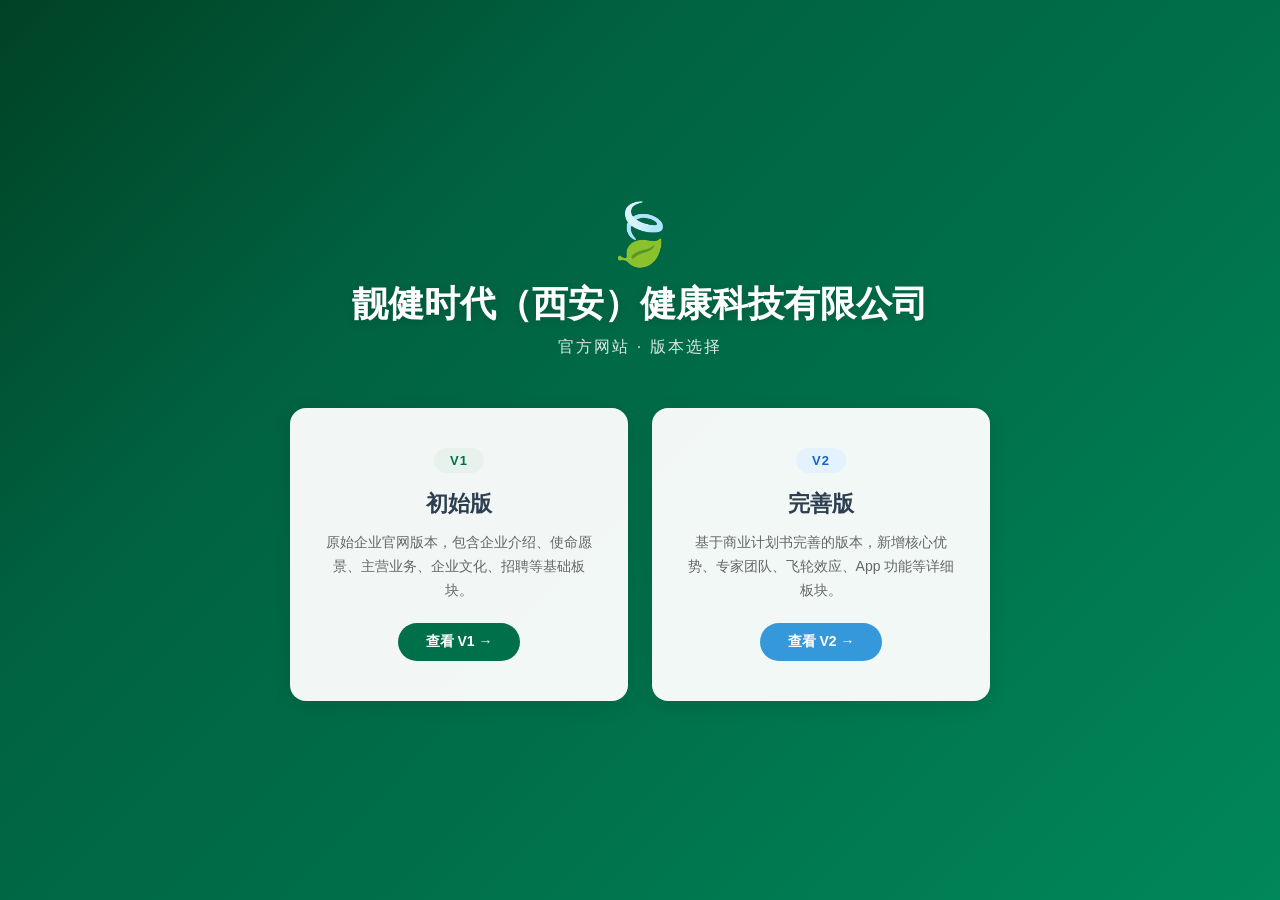
<file: index.html>
<!DOCTYPE html>
<html lang="zh-CN">
<head>
    <meta charset="UTF-8">
    <meta name="viewport" content="width=device-width, initial-scale=1.0">
    <title>靓健时代（西安）健康科技有限公司 - 官方网站</title>
    <style>
        * {
            margin: 0;
            padding: 0;
            box-sizing: border-box;
        }

        body {
            font-family: -apple-system, BlinkMacSystemFont, "Segoe UI", "PingFang SC", "Microsoft YaHei", sans-serif;
            min-height: 100vh;
            background: linear-gradient(135deg, #004225 0%, #006241 30%, #00704A 60%, #00875A 100%);
            display: flex;
            align-items: center;
            justify-content: center;
            padding: 20px;
        }

        .container {
            text-align: center;
            max-width: 700px;
            width: 100%;
        }

        .logo-icon {
            font-size: 60px;
            margin-bottom: 10px;
        }

        h1 {
            font-size: clamp(24px, 4vw, 36px);
            color: #fff;
            font-weight: 800;
            margin-bottom: 8px;
            text-shadow: 0 2px 10px rgba(0,0,0,0.15);
        }

        .subtitle {
            font-size: 16px;
            color: rgba(255,255,255,0.85);
            margin-bottom: 50px;
            letter-spacing: 2px;
        }

        .version-cards {
            display: grid;
            grid-template-columns: 1fr 1fr;
            gap: 24px;
        }

        .version-card {
            background: rgba(255,255,255,0.95);
            border-radius: 16px;
            padding: 40px 30px;
            text-decoration: none;
            transition: all 0.3s ease;
            box-shadow: 0 4px 20px rgba(0,0,0,0.1);
            display: flex;
            flex-direction: column;
            align-items: center;
        }

        .version-card:hover {
            transform: translateY(-6px);
            box-shadow: 0 12px 40px rgba(0,0,0,0.2);
        }

        .version-badge {
            display: inline-block;
            padding: 5px 16px;
            border-radius: 50px;
            font-size: 13px;
            font-weight: 700;
            margin-bottom: 16px;
            letter-spacing: 1px;
        }

        .v1-badge {
            background: #e8f2ed;
            color: #00704A;
        }

        .v2-badge {
            background: #e3f2fd;
            color: #1565c0;
        }

        .version-card h2 {
            font-size: 22px;
            color: #2c3e50;
            margin-bottom: 12px;
            font-weight: 700;
        }

        .version-card .desc {
            font-size: 14px;
            color: #666;
            line-height: 1.7;
            margin-bottom: 20px;
            flex-grow: 1;
        }

        .version-card .arrow {
            display: inline-block;
            padding: 10px 28px;
            background: #00704A;
            color: #fff;
            border-radius: 50px;
            font-size: 14px;
            font-weight: 600;
            transition: background 0.3s;
        }

        .version-card:hover .arrow {
            background: #006241;
        }

        .v2-card .arrow {
            background: #3498db;
        }

        .v2-card:hover .arrow {
            background: #2980b9;
        }

        .divider {
            color: rgba(255,255,255,0.6);
            margin: 16px 0;
            font-size: 14px;
        }

        @media (max-width: 560px) {
            .version-cards {
                grid-template-columns: 1fr;
            }
        }
    </style>
</head>
<body>
    <div class="container">
        <div class="logo-icon">🍃</div>
        <h1>靓健时代（西安）健康科技有限公司</h1>
        <p class="subtitle">官方网站 · 版本选择</p>
        <div class="version-cards">
            <a href="v1/index.html" class="version-card">
                <span class="version-badge v1-badge">V1</span>
                <h2>初始版</h2>
                <p class="desc">原始企业官网版本，包含企业介绍、使命愿景、主营业务、企业文化、招聘等基础板块。</p>
                <span class="arrow">查看 V1 →</span>
            </a>
            <a href="v2/index.html" class="version-card v2-card">
                <span class="version-badge v2-badge">V2</span>
                <h2>完善版</h2>
                <p class="desc">基于商业计划书完善的版本，新增核心优势、专家团队、飞轮效应、App 功能等详细板块。</p>
                <span class="arrow">查看 V2 →</span>
            </a>
        </div>
    </div>
</body>
</html>
</file>
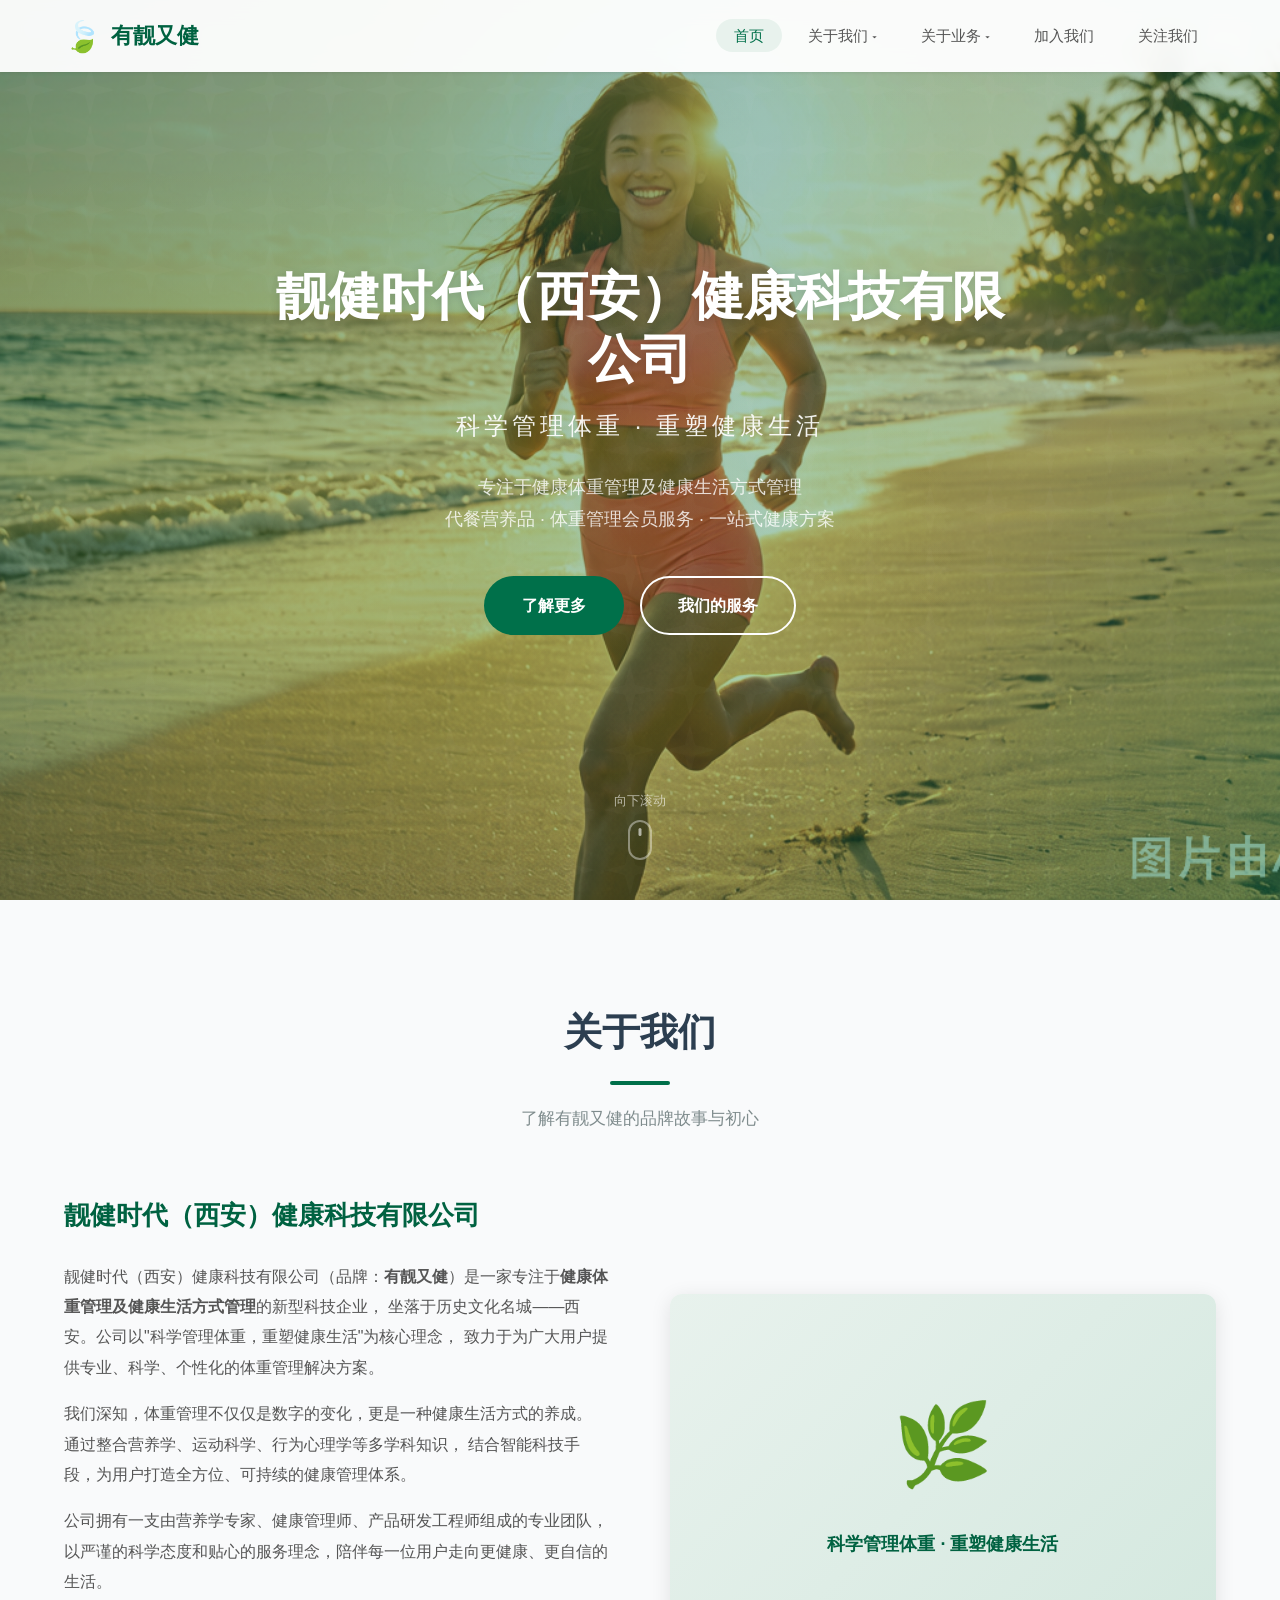
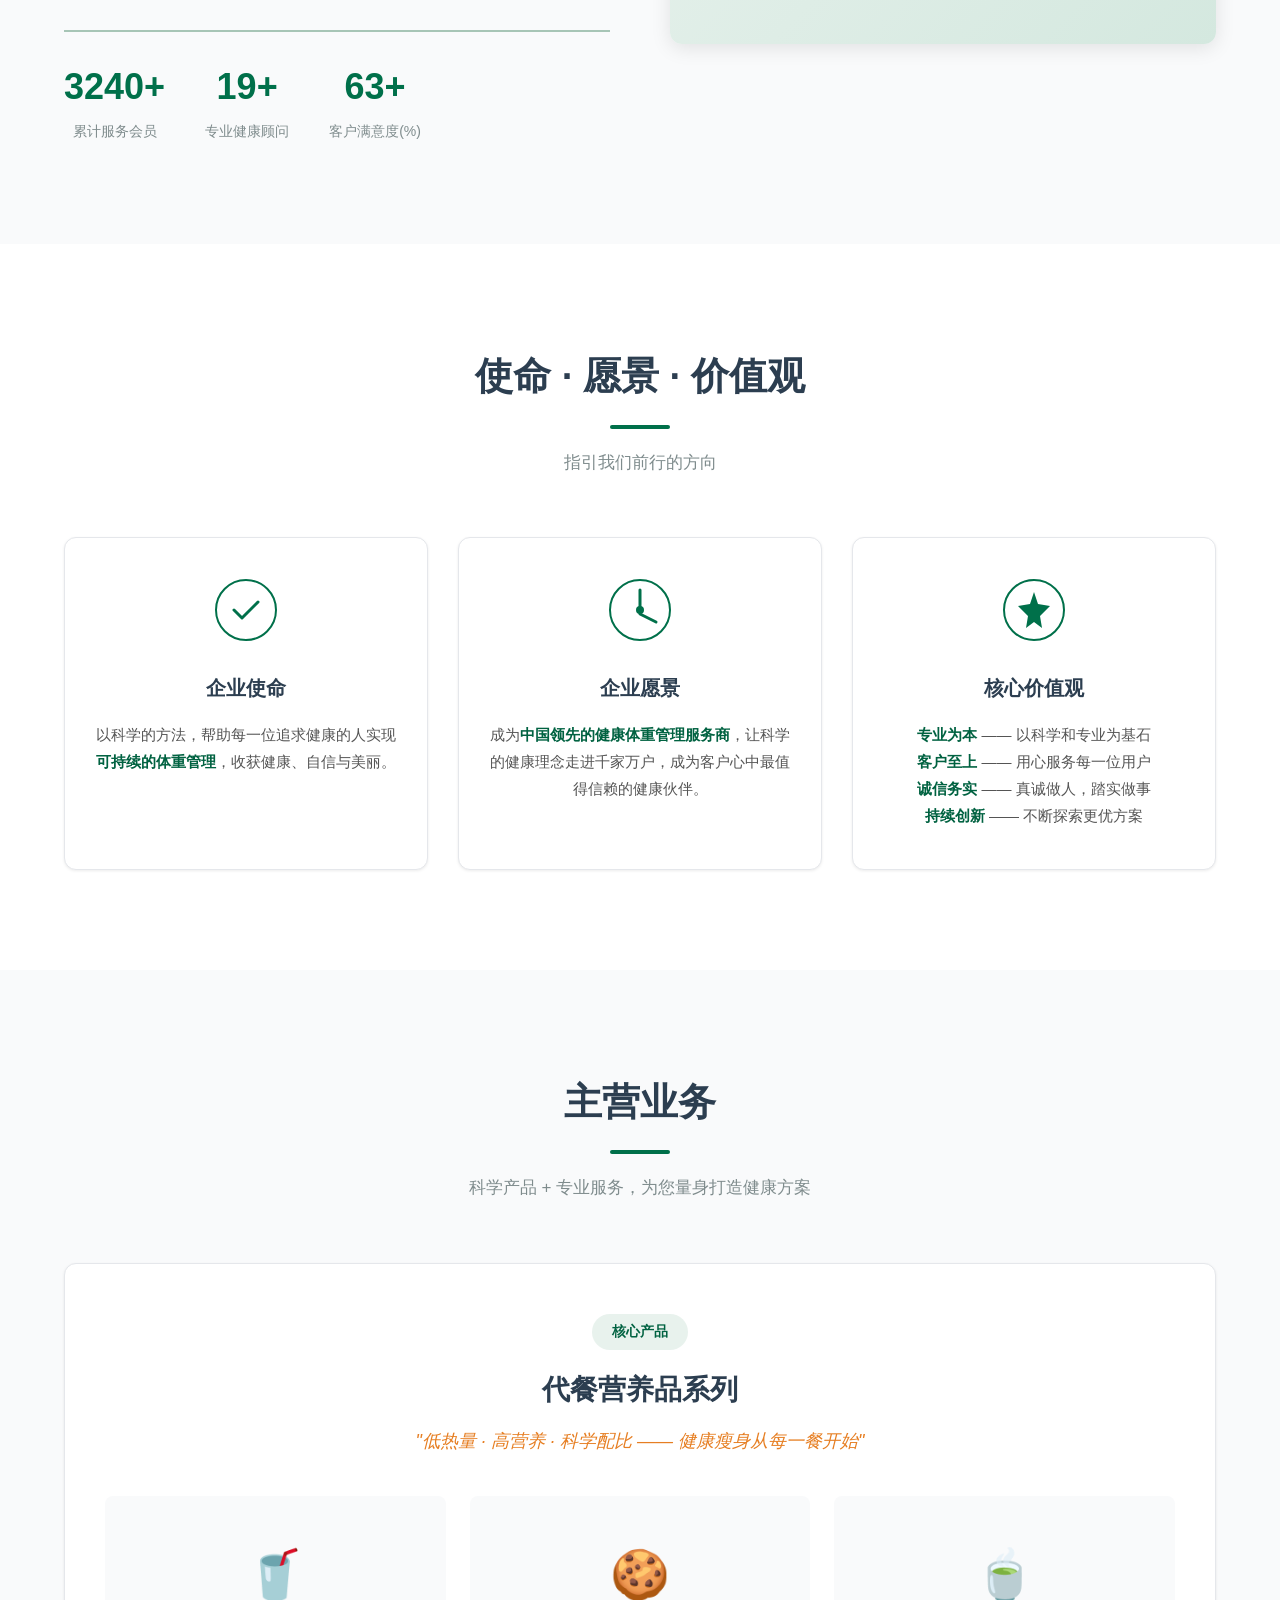
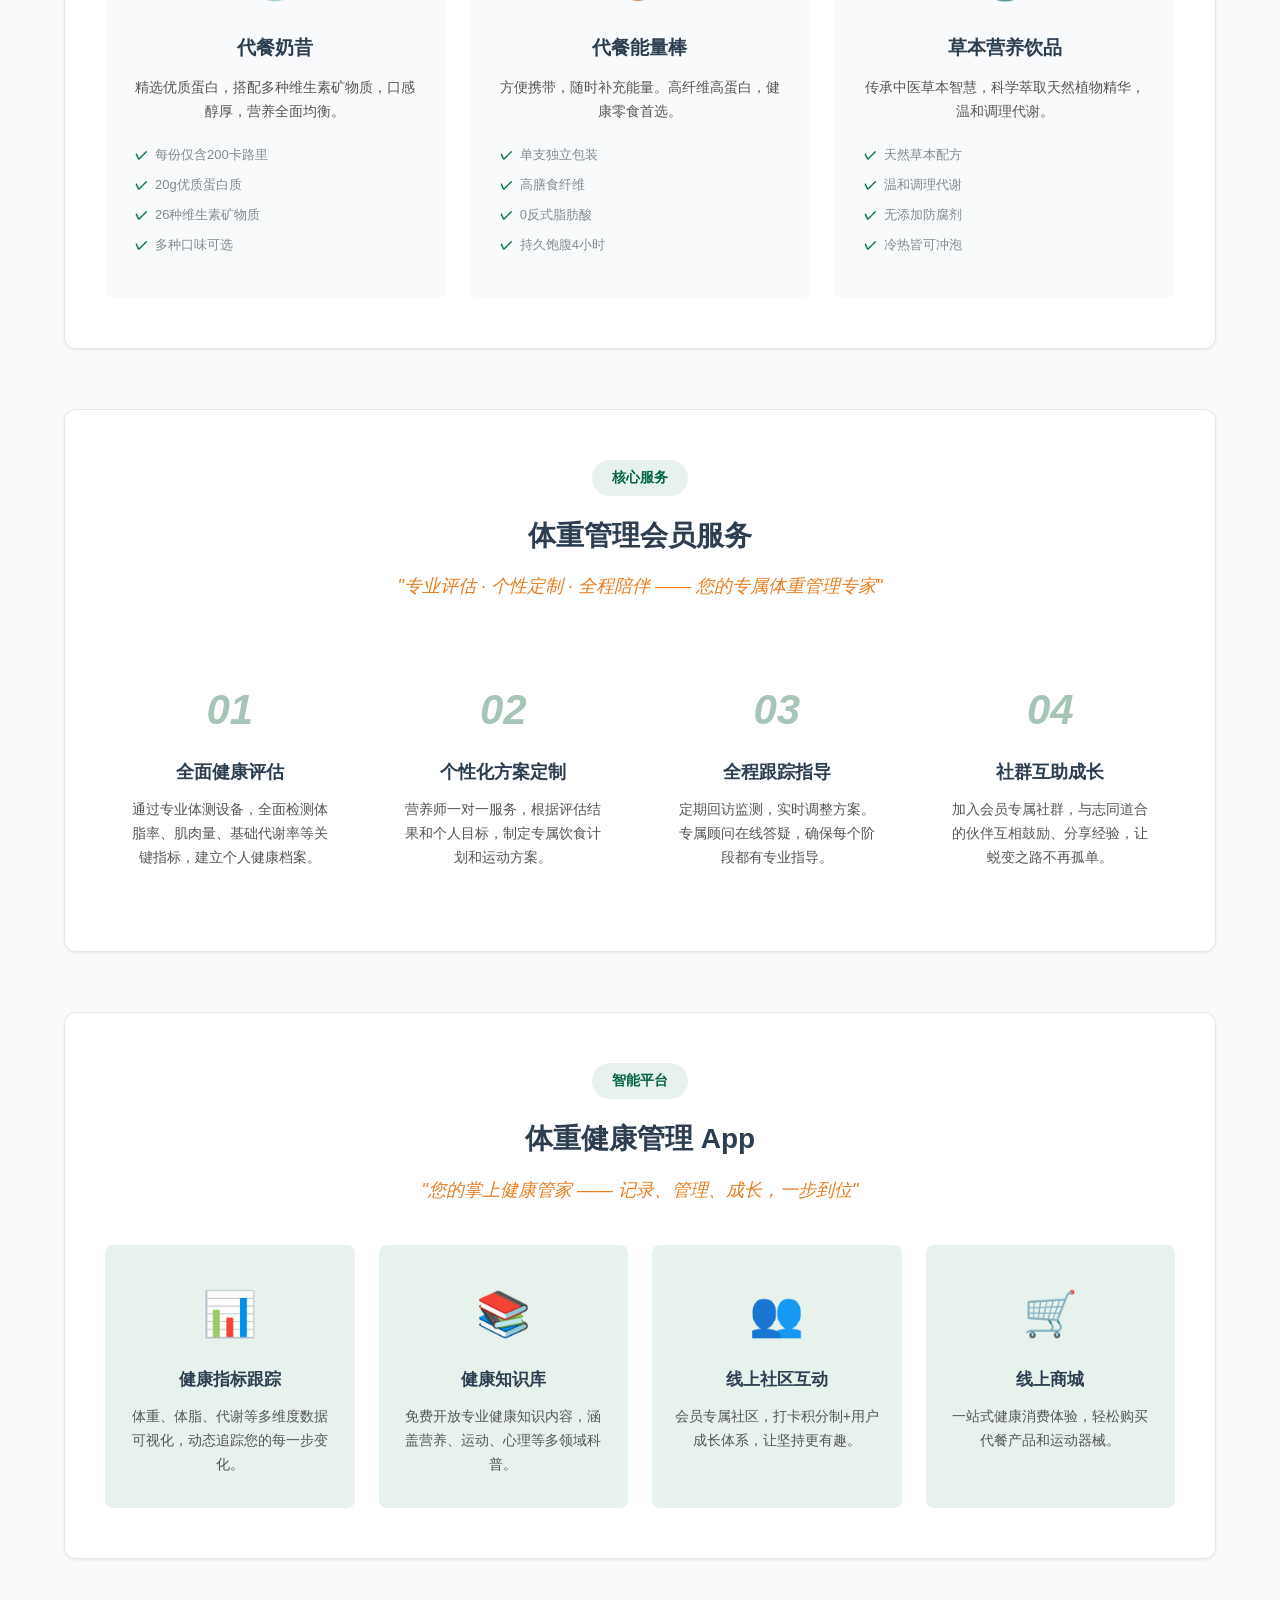
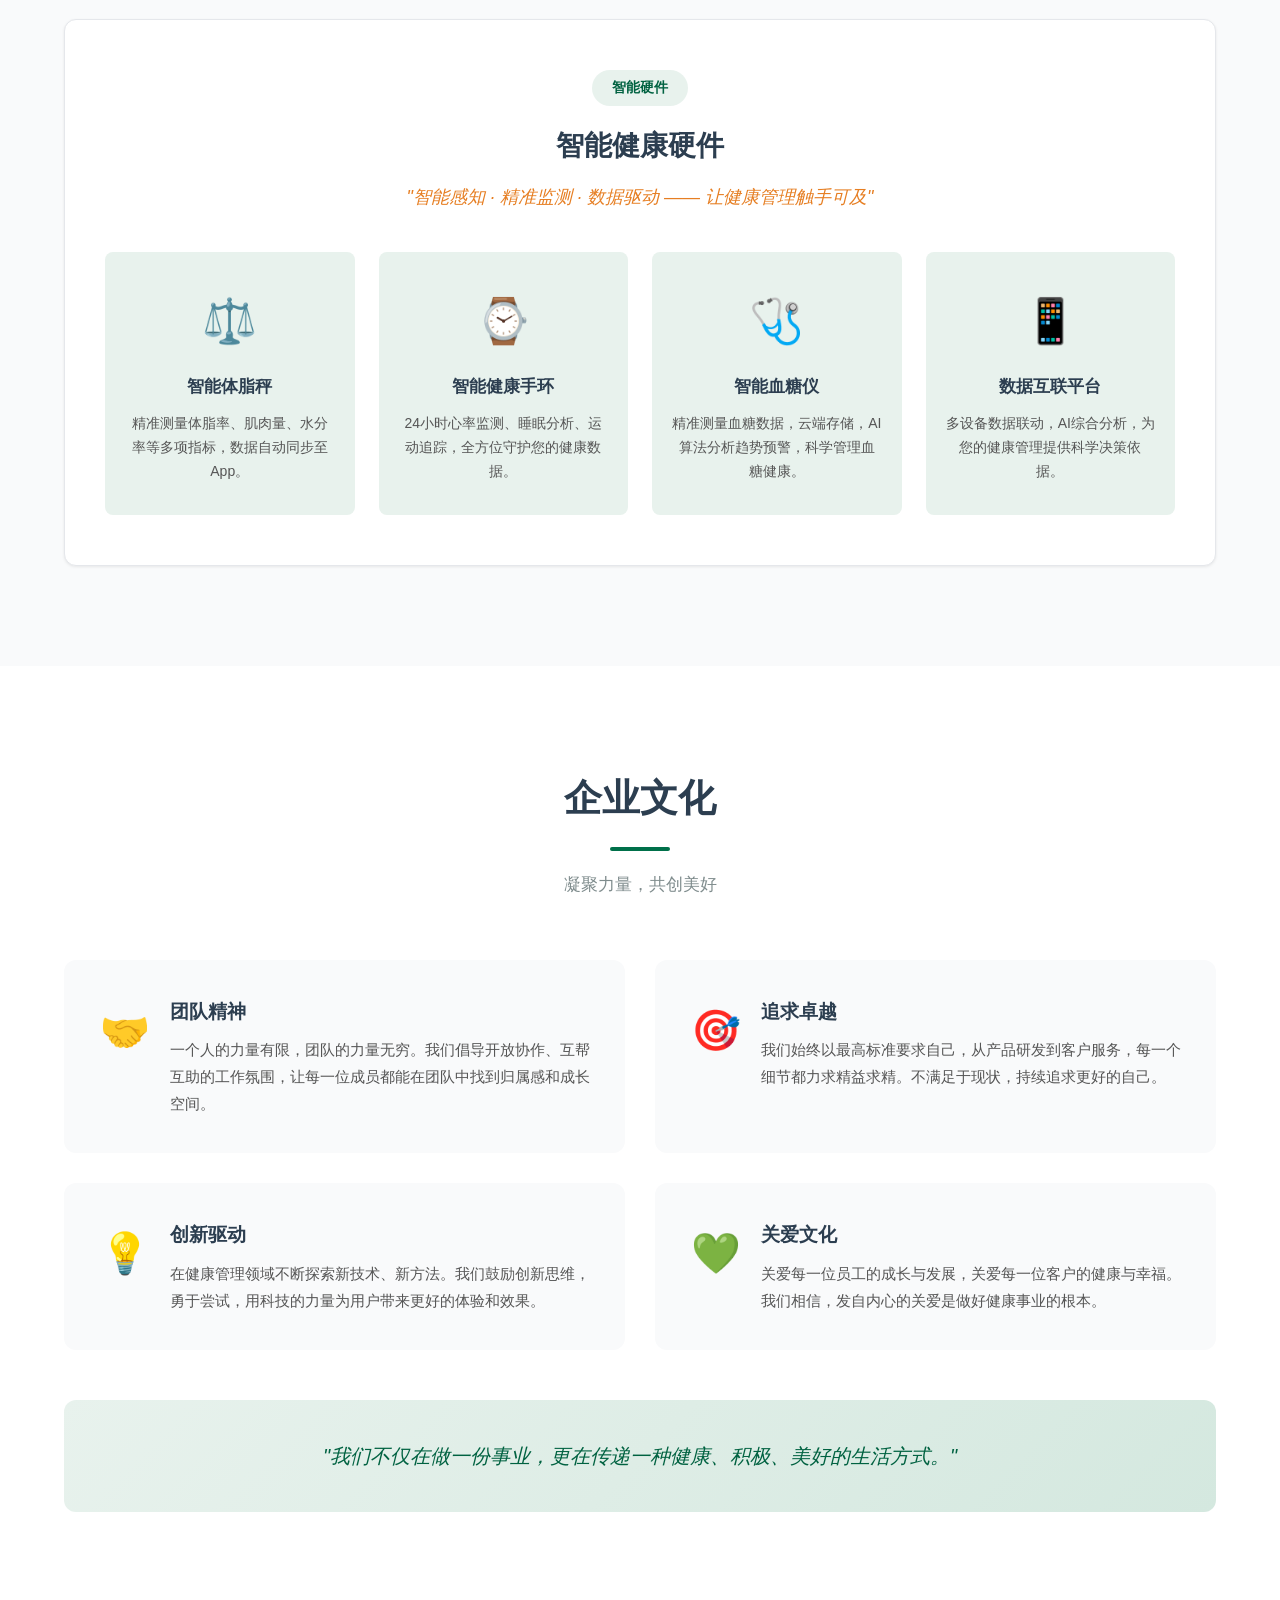
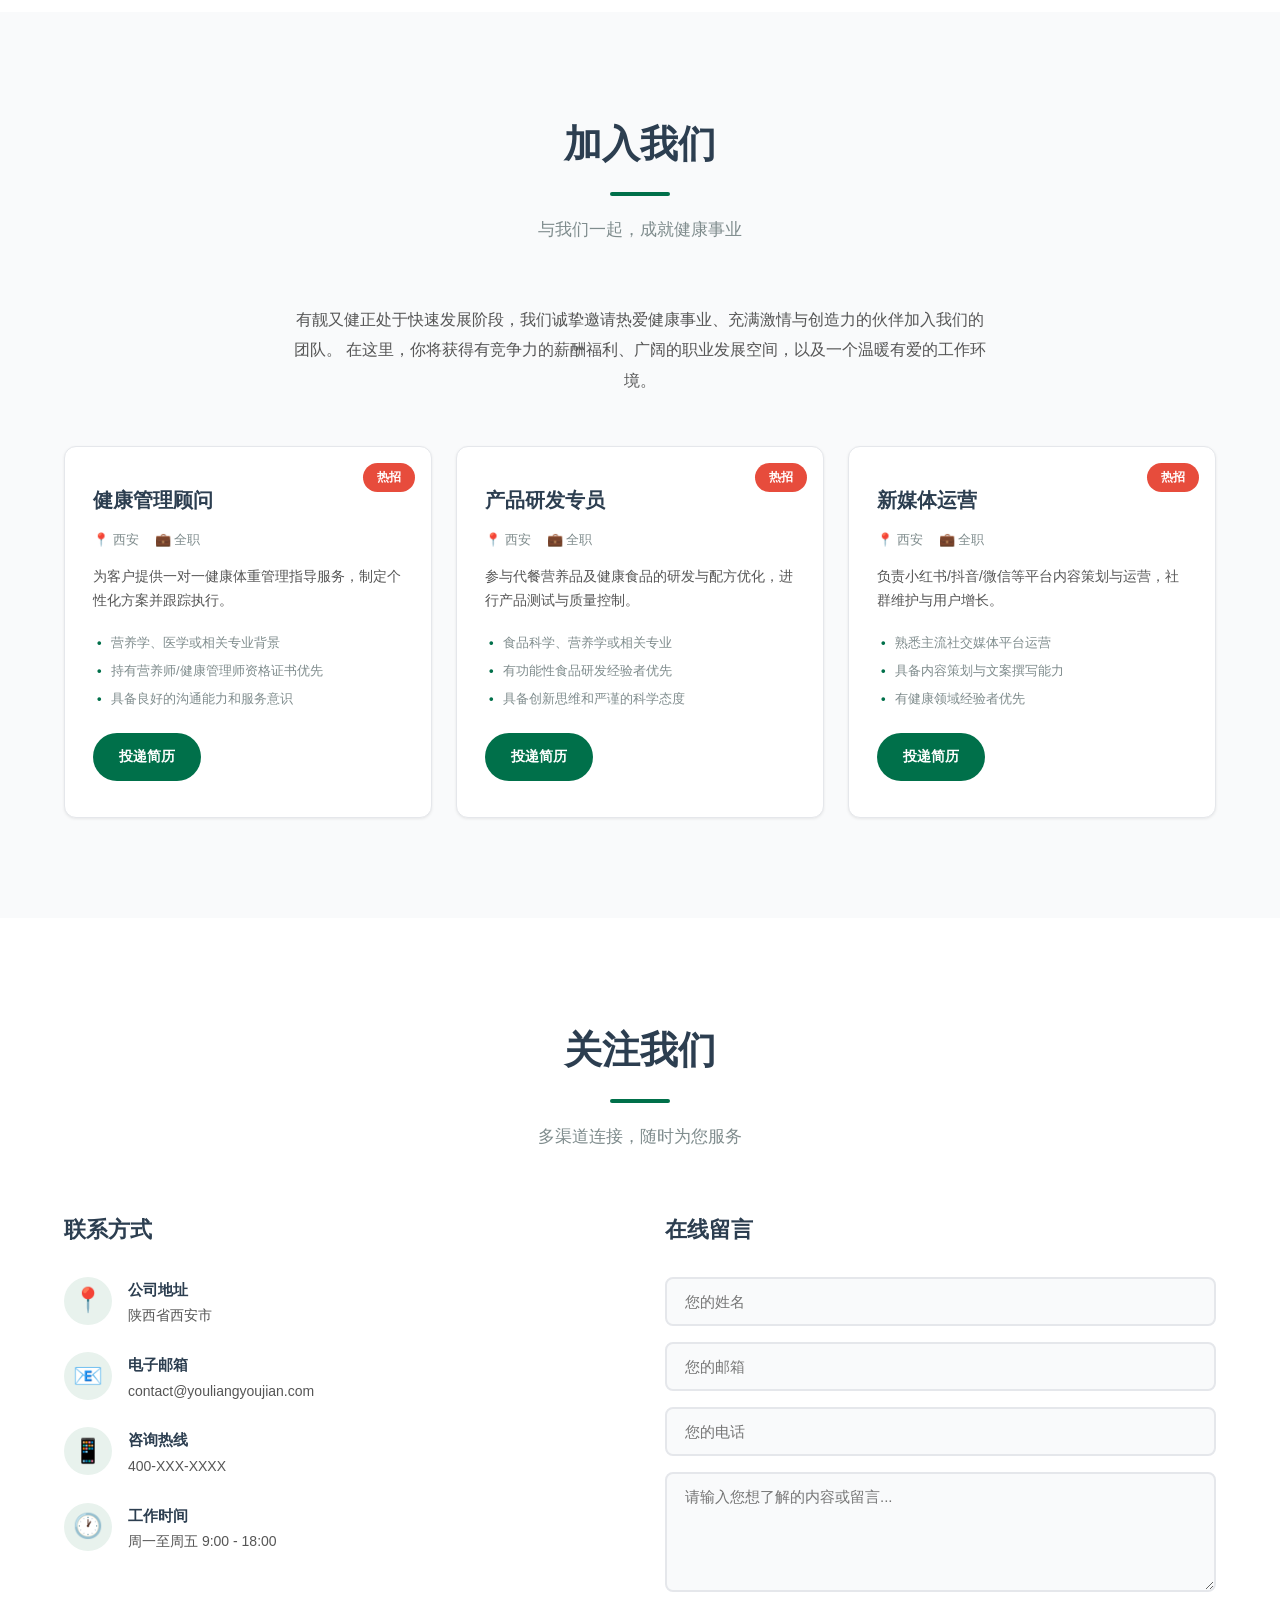
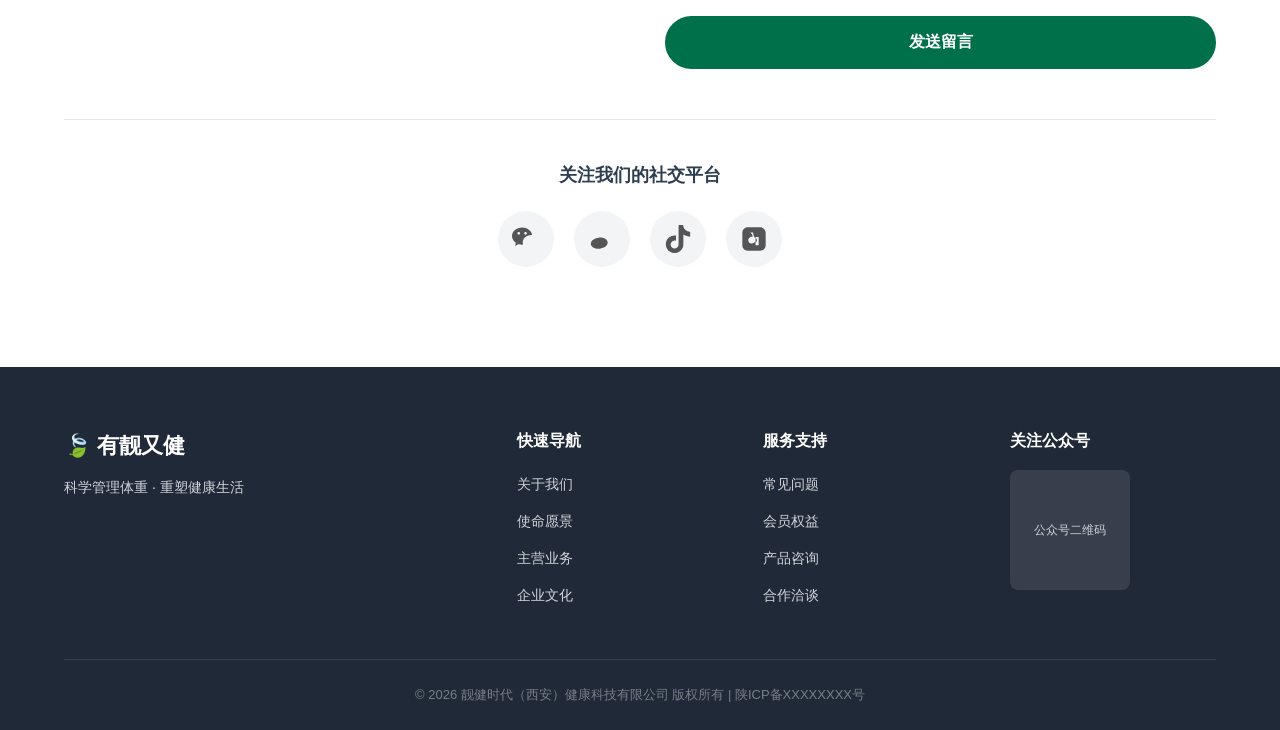
<file: v1/index.html>
<!DOCTYPE html>
<html lang="zh-CN">
<head>
    <meta charset="UTF-8">
    <meta name="viewport" content="width=device-width, initial-scale=1.0">
    <meta name="description" content="靓健时代（西安）健康科技有限公司 - 科学管理体重·重塑健康生活，专业代餐营养品与体重管理会员服务。">
    <meta name="keywords" content="健康体重管理,科学瘦身,代餐营养品,健康生活方式,有靓又健">
    <title>靓健时代（西安）健康科技有限公司 - 科学管理体重 · 重塑健康生活</title>
    <link rel="stylesheet" href="css/style.css">
</head>
<body>

    <!-- ==================== 导航栏 ==================== -->
    <nav class="navbar" id="navbar">
        <div class="container">
            <div class="nav-brand">
                <a href="#home" class="logo">
                    <span class="logo-icon">🍃</span>
                    <span class="logo-text">有靓又健</span>
                </a>
            </div>
            <ul class="nav-menu" id="navMenu">
                <li><a href="#home" class="nav-link active">首页</a></li>
                <li class="nav-dropdown" id="about-dropdown">
                    <a href="javascript:;" class="nav-link nav-dropdown-toggle">关于我们 <span class="dropdown-arrow">▾</span></a>
                    <ul class="dropdown-menu">
                        <li><a href="#about" class="dropdown-link">企业简介</a></li>
                        <li><a href="#mission" class="dropdown-link">使命愿景</a></li>
                        <li><a href="#culture" class="dropdown-link">企业文化</a></li>
                    </ul>
                </li>
                <li class="nav-dropdown" id="business-dropdown">
                    <a href="javascript:;" class="nav-link nav-dropdown-toggle">关于业务 <span class="dropdown-arrow">▾</span></a>
                    <ul class="dropdown-menu">
                        <li><a href="#business-membership" class="dropdown-link">会员服务</a></li>
                        <li><a href="#business-meal" class="dropdown-link">代餐营养品</a></li>
                        <li><a href="#business-app" class="dropdown-link">体重健康管理App</a></li>
                        <li><a href="#business-hardware" class="dropdown-link">智能健康硬件</a></li>
                    </ul>
                </li>
                <li><a href="#careers" class="nav-link">加入我们</a></li>
                <li><a href="#contact" class="nav-link">关注我们</a></li>
            </ul>
            <div class="nav-toggle" id="navToggle">
                <span></span><span></span><span></span>
            </div>
        </div>
    </nav>

    <!-- ==================== 首页 Hero ==================== -->
    <section class="hero" id="home">
        <div class="hero-overlay"></div>
        <div class="hero-content">
            <h1 class="hero-title animate-fadeUp">靓健时代（西安）健康科技有限公司</h1>
            <p class="hero-subtitle animate-fadeUp delay-1">科学管理体重 · 重塑健康生活</p>
            <p class="hero-desc animate-fadeUp delay-2">
                专注于健康体重管理及健康生活方式管理<br>
                代餐营养品 · 体重管理会员服务 · 一站式健康方案
            </p>
            <div class="hero-buttons animate-fadeUp delay-3">
                <a href="#about" class="btn btn-primary">了解更多</a>
                <a href="#business" class="btn btn-outline">我们的服务</a>
            </div>
        </div>
        <div class="hero-scroll">
            <span>向下滚动</span>
            <div class="scroll-indicator"></div>
        </div>
    </section>

    <!-- ==================== 关于我们 ==================== -->
    <section class="section about" id="about">
        <div class="container">
            <div class="section-header">
                <h2 class="section-title">关于我们</h2>
                <p class="section-subtitle">了解有靓又健的品牌故事与初心</p>
            </div>
            <div class="about-grid">
                <div class="about-text animate-slideLeft">
                    <h3>靓健时代（西安）健康科技有限公司</h3>
                    <p>
                        靓健时代（西安）健康科技有限公司（品牌：<strong>有靓又健</strong>）是一家专注于<strong>健康体重管理及健康生活方式管理</strong>的新型科技企业，
                        坐落于历史文化名城——西安。公司以"科学管理体重，重塑健康生活"为核心理念，
                        致力于为广大用户提供专业、科学、个性化的体重管理解决方案。
                    </p>
                    <p>
                        我们深知，体重管理不仅仅是数字的变化，更是一种健康生活方式的养成。
                        通过整合营养学、运动科学、行为心理学等多学科知识，
                        结合智能科技手段，为用户打造全方位、可持续的健康管理体系。
                    </p>
                    <p>
                        公司拥有一支由营养学专家、健康管理师、产品研发工程师组成的专业团队，
                        以严谨的科学态度和贴心的服务理念，陪伴每一位用户走向更健康、更自信的生活。
                    </p>
                    <div class="about-stats">
                        <div class="stat-item">
                            <span class="stat-number" data-target="5000">0</span>
                            <span class="stat-label">累计服务会员</span>
                        </div>
                        <div class="stat-item">
                            <span class="stat-number" data-target="30">0</span>
                            <span class="stat-label">专业健康顾问</span>
                        </div>
                        <div class="stat-item">
                            <span class="stat-number" data-target="98">0</span>
                            <span class="stat-label">客户满意度(%)</span>
                        </div>
                    </div>
                </div>
                <div class="about-image animate-slideRight">
                    <div class="image-card">
                        <div class="image-placeholder">
                            <div class="image-icon">🌿</div>
                            <span>科学管理体重 · 重塑健康生活</span>
                        </div>
                    </div>
                </div>
            </div>
        </div>
    </section>

    <!-- ==================== 使命愿景价值观 ==================== -->
    <section class="section mission" id="mission">
        <div class="container">
            <div class="section-header">
                <h2 class="section-title">使命 · 愿景 · 价值观</h2>
                <p class="section-subtitle">指引我们前行的方向</p>
            </div>
            <div class="mission-grid">
                <div class="mission-card animate-scaleIn">
                    <div class="mission-icon">
                        <svg viewBox="0 0 64 64" width="64" height="64">
                            <circle cx="32" cy="32" r="30" fill="none" stroke="currentColor" stroke-width="2"/>
                            <path d="M20 32 L28 40 L44 24" fill="none" stroke="currentColor" stroke-width="3" stroke-linecap="round" stroke-linejoin="round"/>
                        </svg>
                    </div>
                    <h3>企业使命</h3>
                    <p>以科学的方法，帮助每一位追求健康的人实现<strong>可持续的体重管理</strong>，收获健康、自信与美丽。</p>
                </div>
                <div class="mission-card animate-scaleIn delay-1">
                    <div class="mission-icon">
                        <svg viewBox="0 0 64 64" width="64" height="64">
                            <circle cx="32" cy="32" r="30" fill="none" stroke="currentColor" stroke-width="2"/>
                            <path d="M32 12 L32 36 L48 44" fill="none" stroke="currentColor" stroke-width="3" stroke-linecap="round" stroke-linejoin="round"/>
                            <circle cx="32" cy="32" r="4" fill="currentColor"/>
                        </svg>
                    </div>
                    <h3>企业愿景</h3>
                    <p>成为<strong>中国领先的健康体重管理服务商</strong>，让科学的健康理念走进千家万户，成为客户心中最值得信赖的健康伙伴。</p>
                </div>
                <div class="mission-card animate-scaleIn delay-2">
                    <div class="mission-icon">
                        <svg viewBox="0 0 64 64" width="64" height="64">
                            <circle cx="32" cy="32" r="30" fill="none" stroke="currentColor" stroke-width="2"/>
                            <path d="M32 14 L36 26 L48 28 L38 38 L40 50 L32 44 L24 50 L26 38 L16 28 L28 26 Z" fill="currentColor"/>
                        </svg>
                    </div>
                    <h3>核心价值观</h3>
                    <p><strong>专业为本</strong> —— 以科学和专业为基石</p>
                    <p><strong>客户至上</strong> —— 用心服务每一位用户</p>
                    <p><strong>诚信务实</strong> —— 真诚做人，踏实做事</p>
                    <p><strong>持续创新</strong> —— 不断探索更优方案</p>
                </div>
            </div>
        </div>
    </section>

    <!-- ==================== 主营业务 ==================== -->
    <section class="section business" id="business">
        <div class="container">
            <div class="section-header">
                <h2 class="section-title">主营业务</h2>
                <p class="section-subtitle">科学产品 + 专业服务，为您量身打造健康方案</p>
            </div>

            <!-- 代餐营养品系列 -->
            <div class="business-block animate-fadeUp" id="business-meal">
                <div class="business-header">
                    <span class="business-badge">核心产品</span>
                    <h3>代餐营养品系列</h3>
                    <p class="business-slogan">"低热量 · 高营养 · 科学配比 —— 健康瘦身从每一餐开始"</p>
                </div>
                <div class="product-grid">
                    <div class="product-card">
                        <div class="product-icon">🥤</div>
                        <h4>代餐奶昔</h4>
                        <p>精选优质蛋白，搭配多种维生素矿物质，口感醇厚，营养全面均衡。</p>
                        <ul class="product-features">
                            <li>每份仅含200卡路里</li>
                            <li>20g优质蛋白质</li>
                            <li>26种维生素矿物质</li>
                            <li>多种口味可选</li>
                        </ul>
                    </div>
                    <div class="product-card">
                        <div class="product-icon">🍪</div>
                        <h4>代餐能量棒</h4>
                        <p>方便携带，随时补充能量。高纤维高蛋白，健康零食首选。</p>
                        <ul class="product-features">
                            <li>单支独立包装</li>
                            <li>高膳食纤维</li>
                            <li>0反式脂肪酸</li>
                            <li>持久饱腹4小时</li>
                        </ul>
                    </div>
                    <div class="product-card">
                        <div class="product-icon">🍵</div>
                        <h4>草本营养饮品</h4>
                        <p>传承中医草本智慧，科学萃取天然植物精华，温和调理代谢。</p>
                        <ul class="product-features">
                            <li>天然草本配方</li>
                            <li>温和调理代谢</li>
                            <li>无添加防腐剂</li>
                            <li>冷热皆可冲泡</li>
                        </ul>
                    </div>
                </div>
            </div>

            <!-- 体重管理会员服务 -->
            <div class="business-block animate-fadeUp delay-1" id="business-membership">
                <div class="business-header">
                    <span class="business-badge">核心服务</span>
                    <h3>体重管理会员服务</h3>
                    <p class="business-slogan">"专业评估 · 个性定制 · 全程陪伴 —— 您的专属体重管理专家"</p>
                </div>
                <div class="service-grid">
                    <div class="service-card">
                        <div class="service-number">01</div>
                        <h4>全面健康评估</h4>
                        <p>通过专业体测设备，全面检测体脂率、肌肉量、基础代谢率等关键指标，建立个人健康档案。</p>
                    </div>
                    <div class="service-card">
                        <div class="service-number">02</div>
                        <h4>个性化方案定制</h4>
                        <p>营养师一对一服务，根据评估结果和个人目标，制定专属饮食计划和运动方案。</p>
                    </div>
                    <div class="service-card">
                        <div class="service-number">03</div>
                        <h4>全程跟踪指导</h4>
                        <p>定期回访监测，实时调整方案。专属顾问在线答疑，确保每个阶段都有专业指导。</p>
                    </div>
                    <div class="service-card">
                        <div class="service-number">04</div>
                        <h4>社群互助成长</h4>
                        <p>加入会员专属社群，与志同道合的伙伴互相鼓励、分享经验，让蜕变之路不再孤单。</p>
                    </div>
                </div>
            </div>

            <!-- 体重健康管理App -->
            <div class="business-block animate-fadeUp delay-2" id="business-app">
                <div class="business-header">
                    <span class="business-badge">智能平台</span>
                    <h3>体重健康管理 App</h3>
                    <p class="business-slogan">"您的掌上健康管家 —— 记录、管理、成长，一步到位"</p>
                </div>
                <div class="lifestyle-grid">
                    <div class="lifestyle-card">
                        <div class="lifestyle-icon">📊</div>
                        <h4>健康指标跟踪</h4>
                        <p>体重、体脂、代谢等多维度数据可视化，动态追踪您的每一步变化。</p>
                    </div>
                    <div class="lifestyle-card">
                        <div class="lifestyle-icon">📚</div>
                        <h4>健康知识库</h4>
                        <p>免费开放专业健康知识内容，涵盖营养、运动、心理等多领域科普。</p>
                    </div>
                    <div class="lifestyle-card">
                        <div class="lifestyle-icon">👥</div>
                        <h4>线上社区互动</h4>
                        <p>会员专属社区，打卡积分制+用户成长体系，让坚持更有趣。</p>
                    </div>
                    <div class="lifestyle-card">
                        <div class="lifestyle-icon">🛒</div>
                        <h4>线上商城</h4>
                        <p>一站式健康消费体验，轻松购买代餐产品和运动器械。</p>
                    </div>
                </div>
            </div>

            <!-- 智能健康硬件 -->
            <div class="business-block animate-fadeUp delay-3" id="business-hardware">
                <div class="business-header">
                    <span class="business-badge">智能硬件</span>
                    <h3>智能健康硬件</h3>
                    <p class="business-slogan">"智能感知 · 精准监测 · 数据驱动 —— 让健康管理触手可及"</p>
                </div>
                <div class="lifestyle-grid">
                    <div class="lifestyle-card">
                        <div class="lifestyle-icon">⚖️</div>
                        <h4>智能体脂秤</h4>
                        <p>精准测量体脂率、肌肉量、水分率等多项指标，数据自动同步至App。</p>
                    </div>
                    <div class="lifestyle-card">
                        <div class="lifestyle-icon">⌚</div>
                        <h4>智能健康手环</h4>
                        <p>24小时心率监测、睡眠分析、运动追踪，全方位守护您的健康数据。</p>
                    </div>
                    <div class="lifestyle-card">
                        <div class="lifestyle-icon">🩺</div>
                        <h4>智能血糖仪</h4>
                        <p>精准测量血糖数据，云端存储，AI算法分析趋势预警，科学管理血糖健康。</p>
                    </div>
                    <div class="lifestyle-card">
                        <div class="lifestyle-icon">📱</div>
                        <h4>数据互联平台</h4>
                        <p>多设备数据联动，AI综合分析，为您的健康管理提供科学决策依据。</p>
                    </div>
                </div>
            </div>
        </div>
    </section>

    <!-- ==================== 企业文化 ==================== -->
    <section class="section culture" id="culture">
        <div class="container">
            <div class="section-header">
                <h2 class="section-title">企业文化</h2>
                <p class="section-subtitle">凝聚力量，共创美好</p>
            </div>
            <div class="culture-grid">
                <div class="culture-card animate-fadeUp">
                    <div class="culture-icon">🤝</div>
                    <div>
                        <h3>团队精神</h3>
                        <p>一个人的力量有限，团队的力量无穷。我们倡导开放协作、互帮互助的工作氛围，让每一位成员都能在团队中找到归属感和成长空间。</p>
                    </div>
                </div>
                <div class="culture-card animate-fadeUp delay-1">
                    <div class="culture-icon">🎯</div>
                    <div>
                        <h3>追求卓越</h3>
                        <p>我们始终以最高标准要求自己，从产品研发到客户服务，每一个细节都力求精益求精。不满足于现状，持续追求更好的自己。</p>
                    </div>
                </div>
                <div class="culture-card animate-fadeUp delay-2">
                    <div class="culture-icon">💡</div>
                    <div>
                        <h3>创新驱动</h3>
                        <p>在健康管理领域不断探索新技术、新方法。我们鼓励创新思维，勇于尝试，用科技的力量为用户带来更好的体验和效果。</p>
                    </div>
                </div>
                <div class="culture-card animate-fadeUp delay-3">
                    <div class="culture-icon">💚</div>
                    <div>
                        <h3>关爱文化</h3>
                        <p>关爱每一位员工的成长与发展，关爱每一位客户的健康与幸福。我们相信，发自内心的关爱是做好健康事业的根本。</p>
                    </div>
                </div>
            </div>
            <div class="culture-quote">
                <blockquote>
                    "我们不仅在做一份事业，更在传递一种健康、积极、美好的生活方式。"
                </blockquote>
            </div>
        </div>
    </section>

    <!-- ==================== 加入我们 ==================== -->
    <section class="section careers" id="careers">
        <div class="container">
            <div class="section-header">
                <h2 class="section-title">加入我们</h2>
                <p class="section-subtitle">与我们一起，成就健康事业</p>
            </div>
            <div class="careers-intro animate-fadeUp">
                <p>
                    有靓又健正处于快速发展阶段，我们诚挚邀请热爱健康事业、充满激情与创造力的伙伴加入我们的团队。
                    在这里，你将获得有竞争力的薪酬福利、广阔的职业发展空间，以及一个温暖有爱的工作环境。
                </p>
            </div>
            <div class="jobs-grid">
                <div class="job-card animate-scaleIn">
                    <div class="job-tag">热招</div>
                    <h4>健康管理顾问</h4>
                    <div class="job-meta"><span>📍 西安</span><span>💼 全职</span></div>
                    <p>为客户提供一对一健康体重管理指导服务，制定个性化方案并跟踪执行。</p>
                    <ul class="job-requirements">
                        <li>营养学、医学或相关专业背景</li>
                        <li>持有营养师/健康管理师资格证书优先</li>
                        <li>具备良好的沟通能力和服务意识</li>
                    </ul>
                    <a href="#contact" class="btn btn-small">投递简历</a>
                </div>
                <div class="job-card animate-scaleIn delay-1">
                    <div class="job-tag">热招</div>
                    <h4>产品研发专员</h4>
                    <div class="job-meta"><span>📍 西安</span><span>💼 全职</span></div>
                    <p>参与代餐营养品及健康食品的研发与配方优化，进行产品测试与质量控制。</p>
                    <ul class="job-requirements">
                        <li>食品科学、营养学或相关专业</li>
                        <li>有功能性食品研发经验者优先</li>
                        <li>具备创新思维和严谨的科学态度</li>
                    </ul>
                    <a href="#contact" class="btn btn-small">投递简历</a>
                </div>
                <div class="job-card animate-scaleIn delay-2">
                    <div class="job-tag">热招</div>
                    <h4>新媒体运营</h4>
                    <div class="job-meta"><span>📍 西安</span><span>💼 全职</span></div>
                    <p>负责小红书/抖音/微信等平台内容策划与运营，社群维护与用户增长。</p>
                    <ul class="job-requirements">
                        <li>熟悉主流社交媒体平台运营</li>
                        <li>具备内容策划与文案撰写能力</li>
                        <li>有健康领域经验者优先</li>
                    </ul>
                    <a href="#contact" class="btn btn-small">投递简历</a>
                </div>
            </div>
        </div>
    </section>

    <!-- ==================== 关注我们 ==================== -->
    <section class="section contact" id="contact">
        <div class="container">
            <div class="section-header">
                <h2 class="section-title">关注我们</h2>
                <p class="section-subtitle">多渠道连接，随时为您服务</p>
            </div>
            <div class="contact-grid">
                <div class="contact-info animate-slideLeft">
                    <h3>联系方式</h3>
                    <div class="contact-item">
                        <div class="contact-icon">📍</div>
                        <div><h4>公司地址</h4><p>陕西省西安市</p></div>
                    </div>
                    <div class="contact-item">
                        <div class="contact-icon">📧</div>
                        <div><h4>电子邮箱</h4><p>contact@youliangyoujian.com</p></div>
                    </div>
                    <div class="contact-item">
                        <div class="contact-icon">📱</div>
                        <div><h4>咨询热线</h4><p>400-XXX-XXXX</p></div>
                    </div>
                    <div class="contact-item">
                        <div class="contact-icon">🕐</div>
                        <div><h4>工作时间</h4><p>周一至周五 9:00 - 18:00</p></div>
                    </div>
                </div>
                <div class="contact-form animate-slideRight">
                    <h3>在线留言</h3>
                    <form id="contactForm">
                        <div class="form-group"><input type="text" id="name" placeholder="您的姓名" required></div>
                        <div class="form-group"><input type="email" id="email" placeholder="您的邮箱" required></div>
                        <div class="form-group"><input type="tel" id="phone" placeholder="您的电话"></div>
                        <div class="form-group"><textarea id="message" rows="4" placeholder="请输入您想了解的内容或留言..."></textarea></div>
                        <button type="submit" class="btn btn-primary btn-full">发送留言</button>
                    </form>
                </div>
            </div>
            <div class="social-links animate-fadeUp">
                <h3>关注我们的社交平台</h3>
                <div class="social-icons">
                    <a href="#" class="social-icon" title="微信公众号">
                        <svg viewBox="0 0 24 24" width="28" height="28"><path fill="currentColor" d="M8.691 2.188C3.891 2.188 0 5.476 0 9.53c0 2.212 1.17 4.203 3.002 5.55a.59.59 0 0 1 .213.665l-.39 1.48c-.019.07-.048.141-.048.213 0 .163.13.295.29.295a.326.326 0 0 0 .167-.054l1.903-1.114a.864.864 0 0 1 .717-.098 10.16 10.16 0 0 0 2.837.403c.276 0 .543-.027.811-.05-.857-2.578.157-4.972 1.932-6.446 1.703-1.415 3.882-1.98 5.853-1.838-.576-3.583-4.196-6.348-8.596-6.348zM5.785 5.991c.642 0 1.162.529 1.162 1.18a1.17 1.17 0 0 1-1.162 1.178A1.17 1.17 0 0 1 4.623 7.17c0-.651.52-1.18 1.162-1.18zm5.813 0c.642 0 1.162.529 1.162 1.18a1.17 1.17 0 0 1-1.162 1.178 1.17 1.17 0 0 1-1.162-1.178c0-.651.52-1.18 1.162-1.18z"/></svg>
                    </a>
                    <a href="#" class="social-icon" title="微博">
                        <svg viewBox="0 0 24 24" width="28" height="28"><path fill="currentColor" d="M10.098 20.323c-3.977.391-7.414-1.406-7.672-4.02-.259-2.609 2.759-5.047 6.74-5.441 3.979-.394 7.413 1.404 7.671 4.018.259 2.6-2.759 5.049-6.739 5.443z"/></svg>
                    </a>
                    <a href="#" class="social-icon" title="抖音">
                        <svg viewBox="0 0 24 24" width="28" height="28"><path fill="currentColor" d="M12.525.02c1.31-.02 2.61-.01 3.91-.02.08 1.53.63 3.09 1.75 4.17 1.12 1.11 2.7 1.62 4.24 1.79v4.03c-1.44-.05-2.89-.35-4.2-.97-.57-.26-1.1-.59-1.62-.93-.01 2.92.01 5.84-.02 8.75-.08 1.4-.54 2.79-1.35 3.94-1.31 1.92-3.58 3.17-5.91 3.21-1.43.08-2.86-.31-4.08-1.03-2.02-1.19-3.44-3.37-3.65-5.71-.02-.5-.03-1-.01-1.49.18-1.9 1.12-3.72 2.58-4.96 1.66-1.44 3.98-2.13 6.15-1.72.02 1.48-.04 2.96-.04 4.44-.99-.32-2.15-.23-3.02.37-.63.41-1.11 1.04-1.36 1.75-.21.51-.15 1.07-.14 1.61.24 1.64 1.82 3.02 3.5 2.87 1.12-.01 2.19-.66 2.77-1.61.19-.33.4-.67.41-1.06.1-1.79.06-3.57.07-5.36.01-4.03-.01-8.05.02-12.07z"/></svg>
                    </a>
                    <a href="#" class="social-icon" title="小红书">
                        <svg viewBox="0 0 24 24" width="28" height="28"><path fill="currentColor" d="M17.3 2H6.7C4.1 2 2 4.1 2 6.7v10.6C2 19.9 4.1 22 6.7 22h10.6c2.6 0 4.7-2.1 4.7-4.7V6.7C22 4.1 19.9 2 17.3 2zM8.8 6.5h2.4c.1 1.3.3 2.4.8 3.4.5 1 1.3 1.7 2.4 2.1v2.5c-.4-.1-.8-.3-1.2-.5-.3.5-.7.9-1.2 1.2-1 .7-2.2.9-3.3.4-1-.4-1.6-1.4-1.6-2.6 0-1.2.6-2.1 1.6-2.6.4-.2.8-.3 1.3-.3.2 0 .4 0 .6.1.4-1-.1-2.3-1.8-3.7zm7.2 10.8h-2.7v-7h2.7v7z"/></svg>
                    </a>
                </div>
            </div>
        </div>
    </section>

    <!-- ==================== 页脚 ==================== -->
    <footer class="footer">
        <div class="container">
            <div class="footer-grid">
                <div class="footer-brand">
                    <h3>🍃 有靓又健</h3>
                    <p>科学管理体重 · 重塑健康生活</p>
                </div>
                <div class="footer-links">
                    <h4>快速导航</h4>
                    <ul>
                        <li><a href="#about">关于我们</a></li>
                        <li><a href="#mission">使命愿景</a></li>
                        <li><a href="#business">主营业务</a></li>
                        <li><a href="#culture">企业文化</a></li>
                    </ul>
                </div>
                <div class="footer-links">
                    <h4>服务支持</h4>
                    <ul>
                        <li><a href="#">常见问题</a></li>
                        <li><a href="#">会员权益</a></li>
                        <li><a href="#">产品咨询</a></li>
                        <li><a href="#">合作洽谈</a></li>
                    </ul>
                </div>
                <div class="footer-qr">
                    <h4>关注公众号</h4>
                    <div class="qr-placeholder"><span>公众号二维码</span></div>
                </div>
            </div>
            <div class="footer-bottom">
                <p>&copy; 2026 靓健时代（西安）健康科技有限公司 版权所有 | 陕ICP备XXXXXXXX号</p>
            </div>
        </div>
    </footer>

    <!-- 回到顶部 -->
    <button class="back-to-top" id="backToTop" title="回到顶部">
        <svg viewBox="0 0 24 24" width="24" height="24"><path fill="currentColor" d="M12 4l-8 8h6v8h4v-8h6z"/></svg>
    </button>

    <script src="js/main.js"></script>
</body>
</html>
</file>
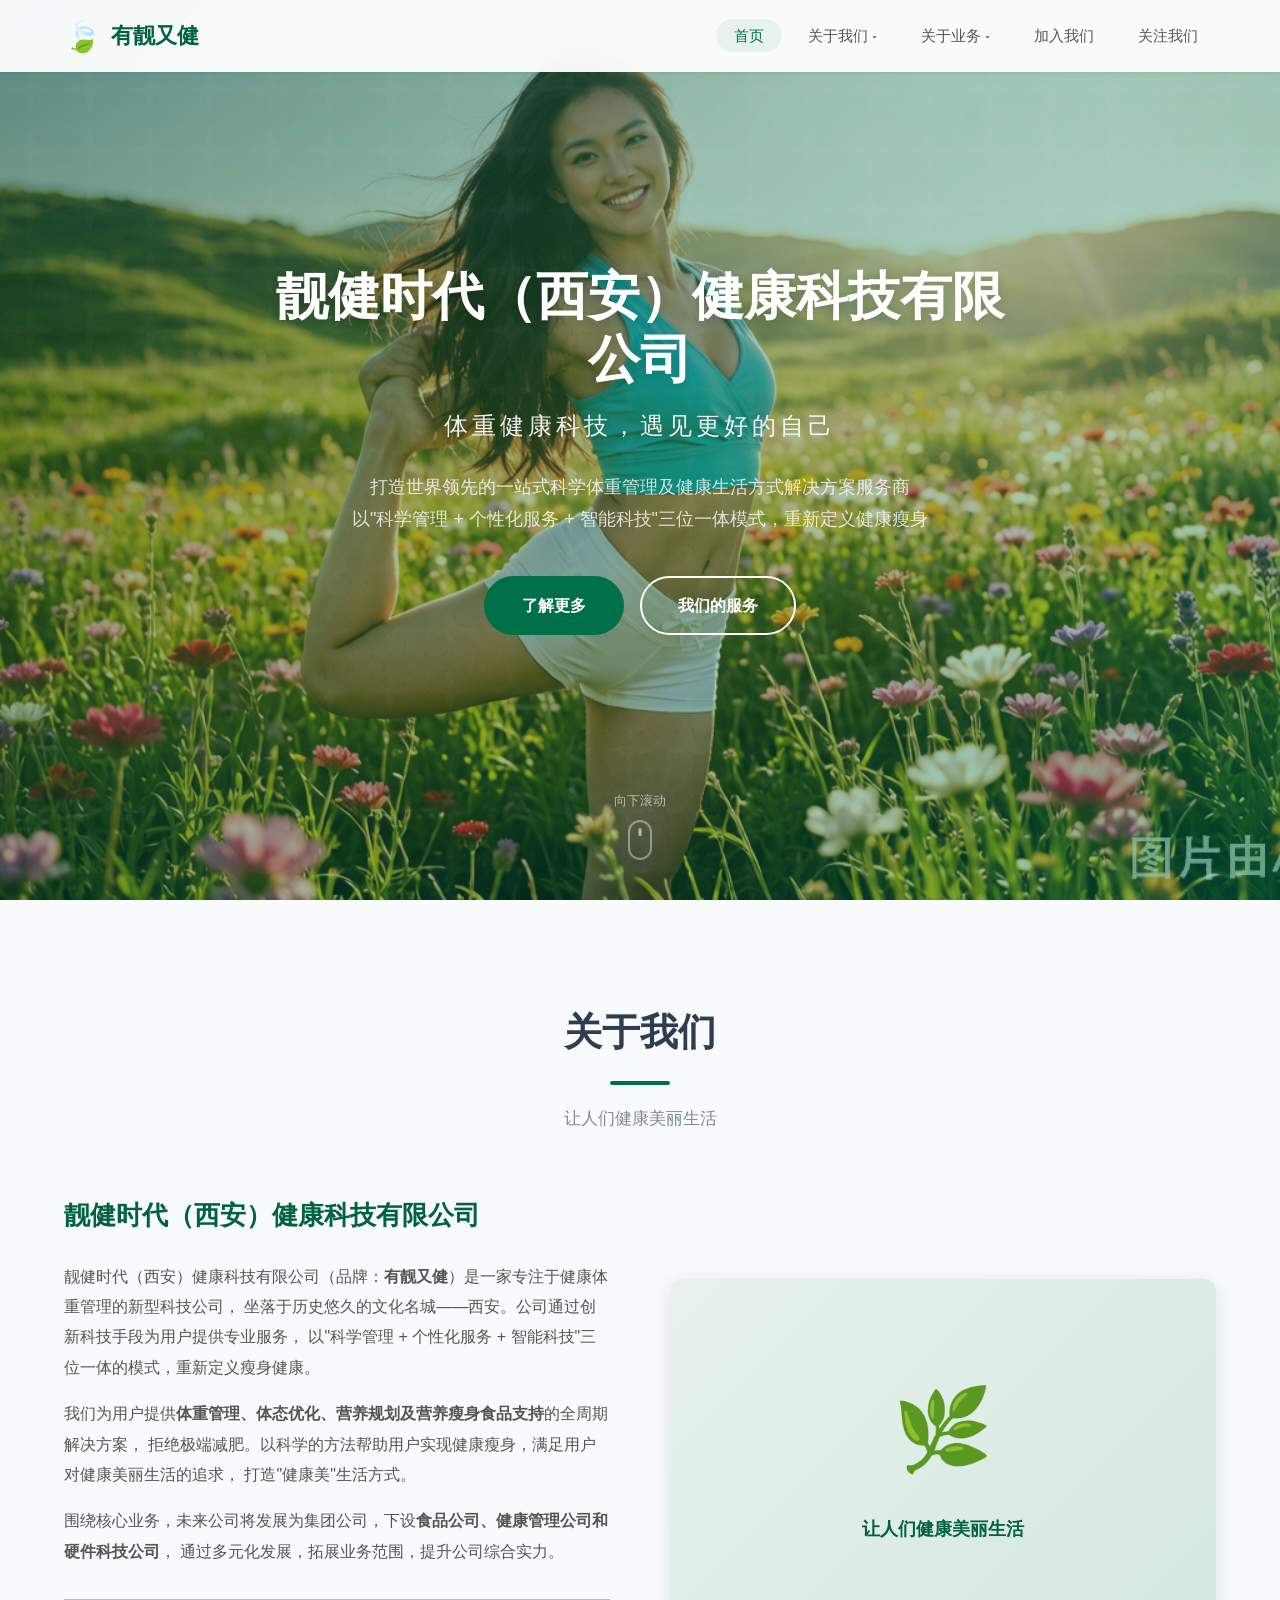
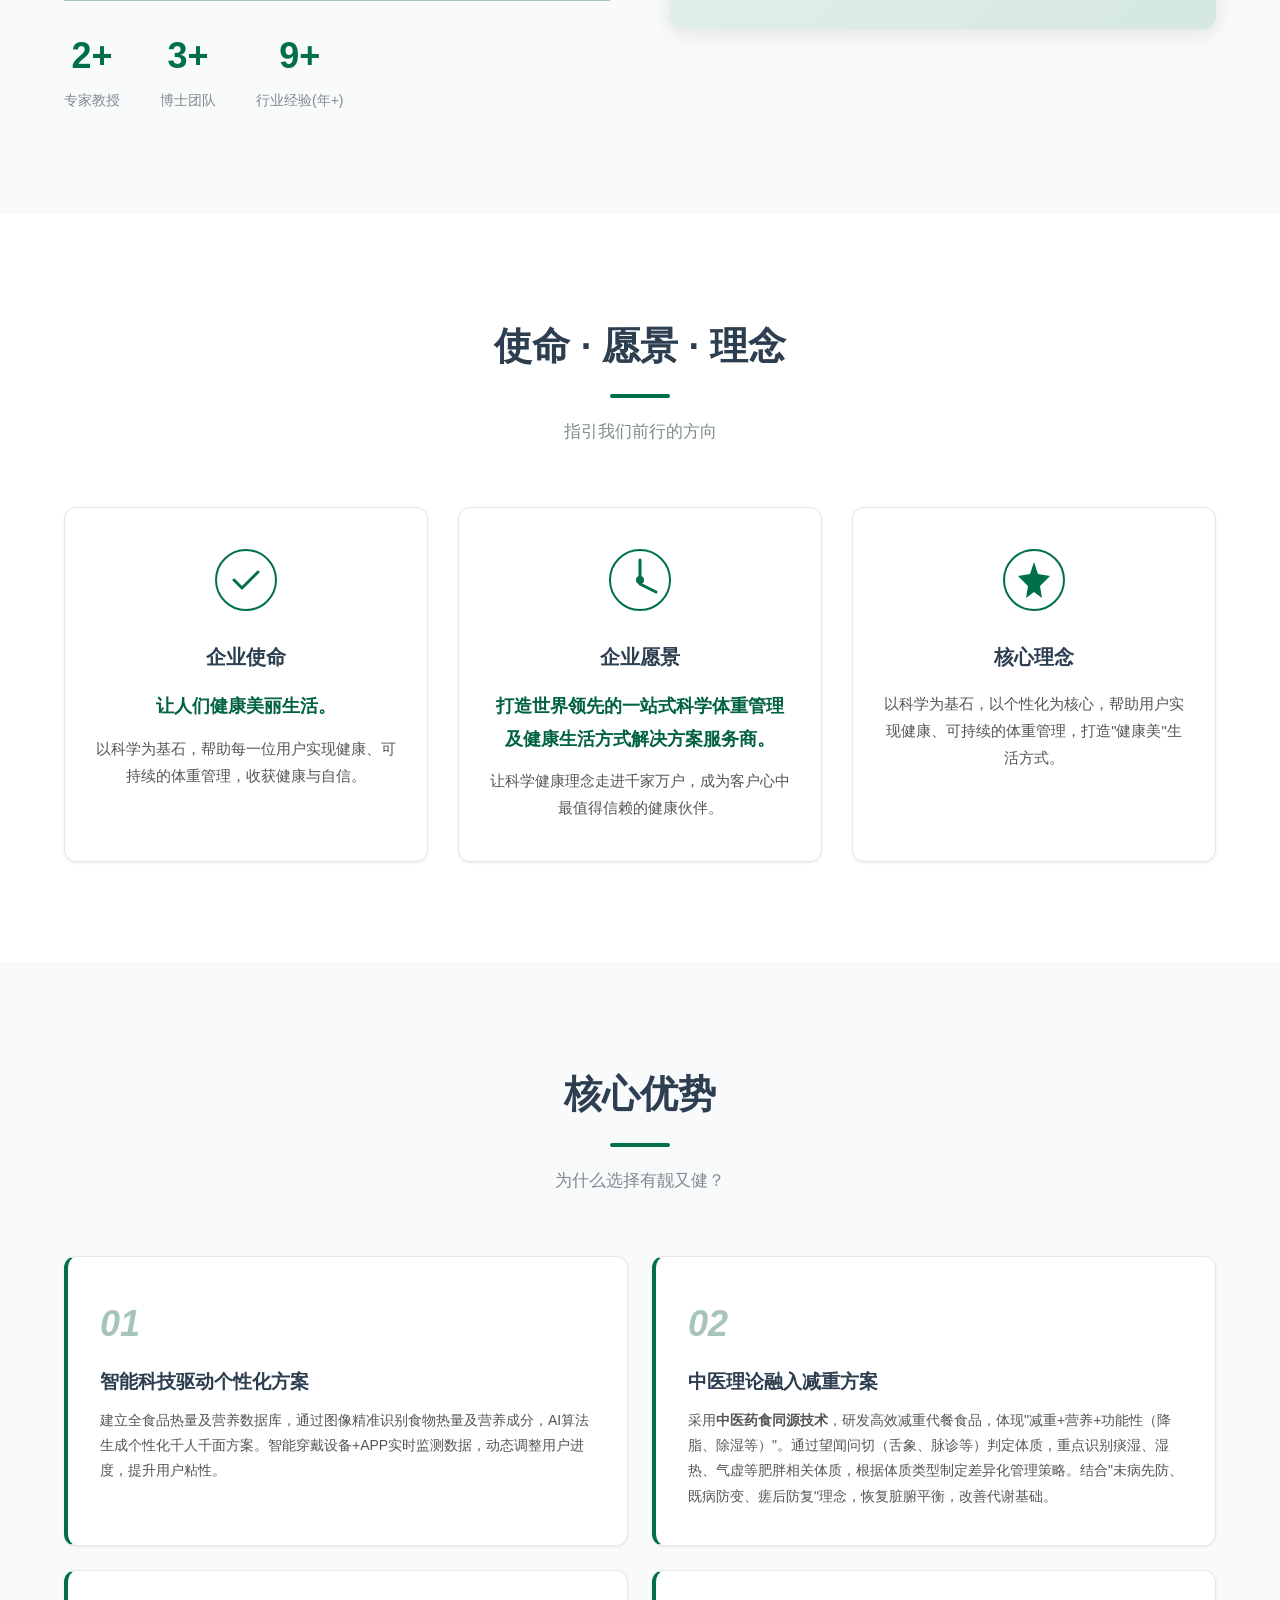
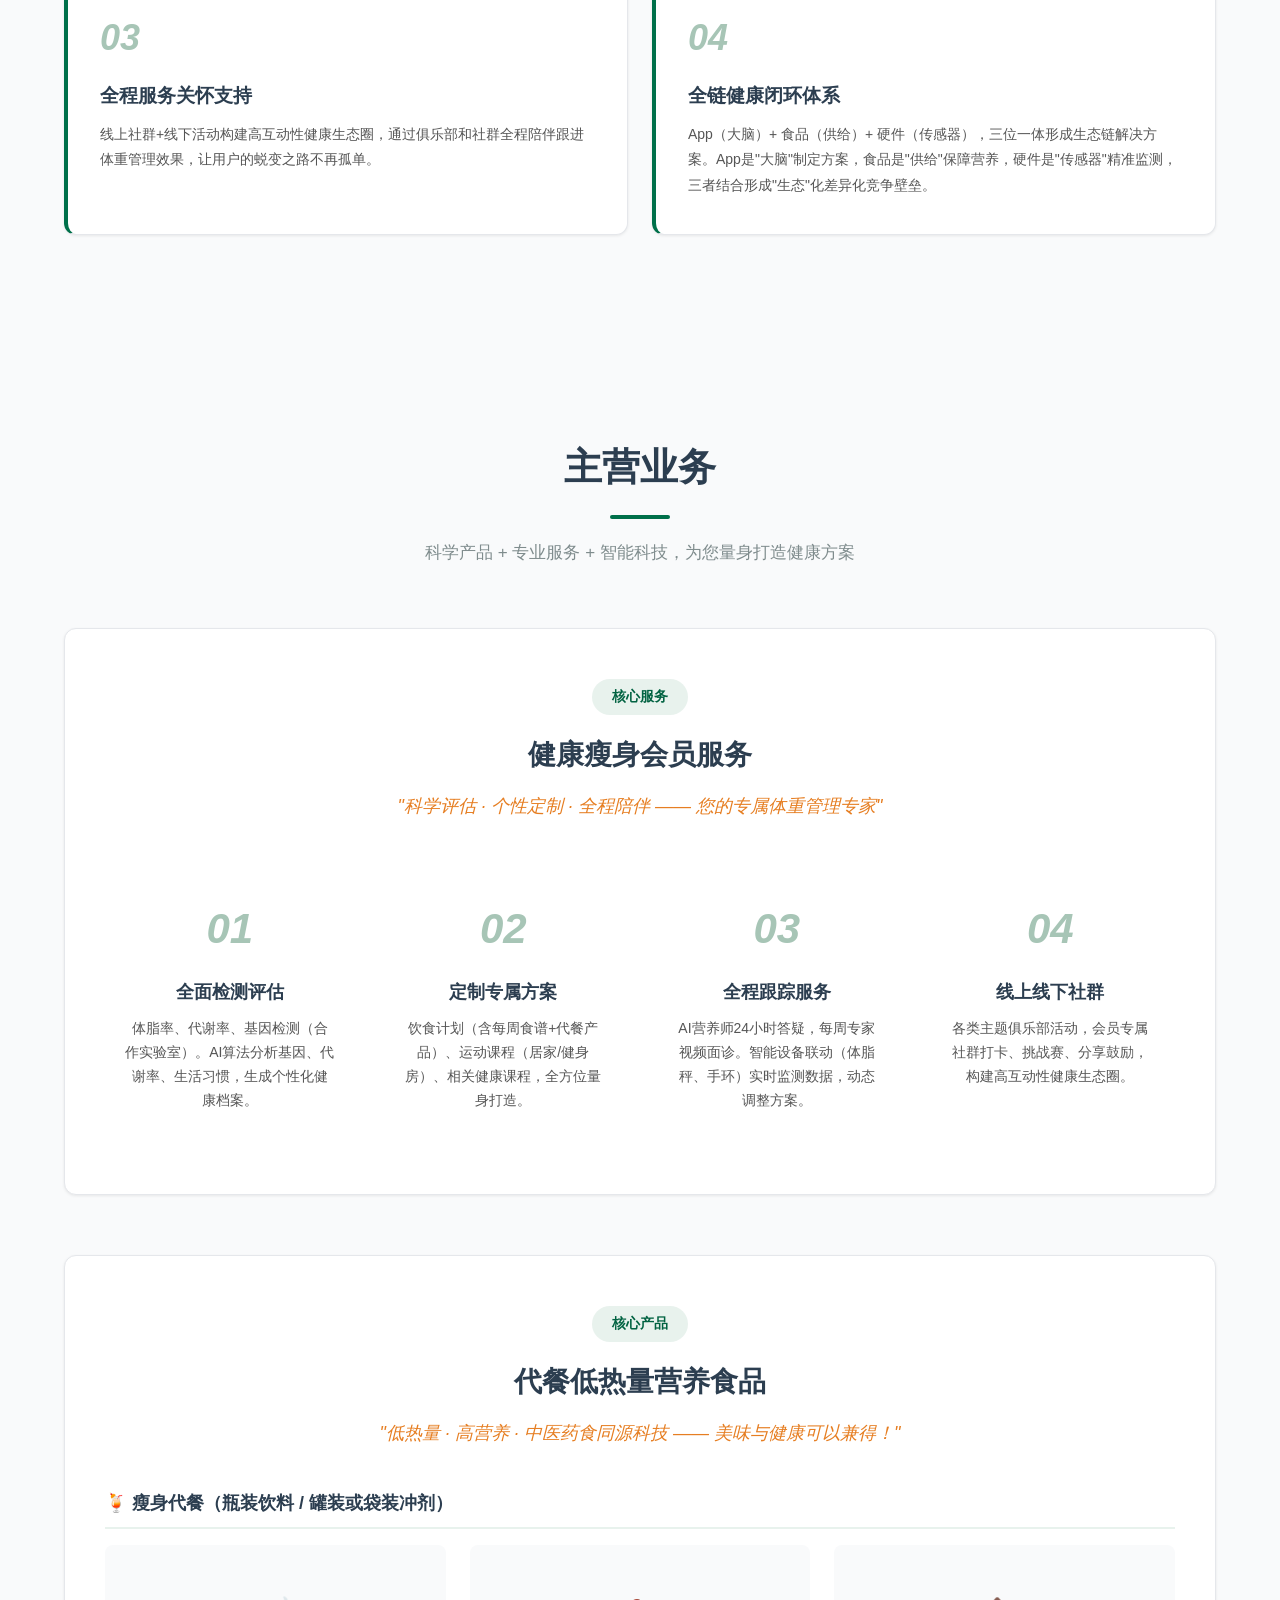
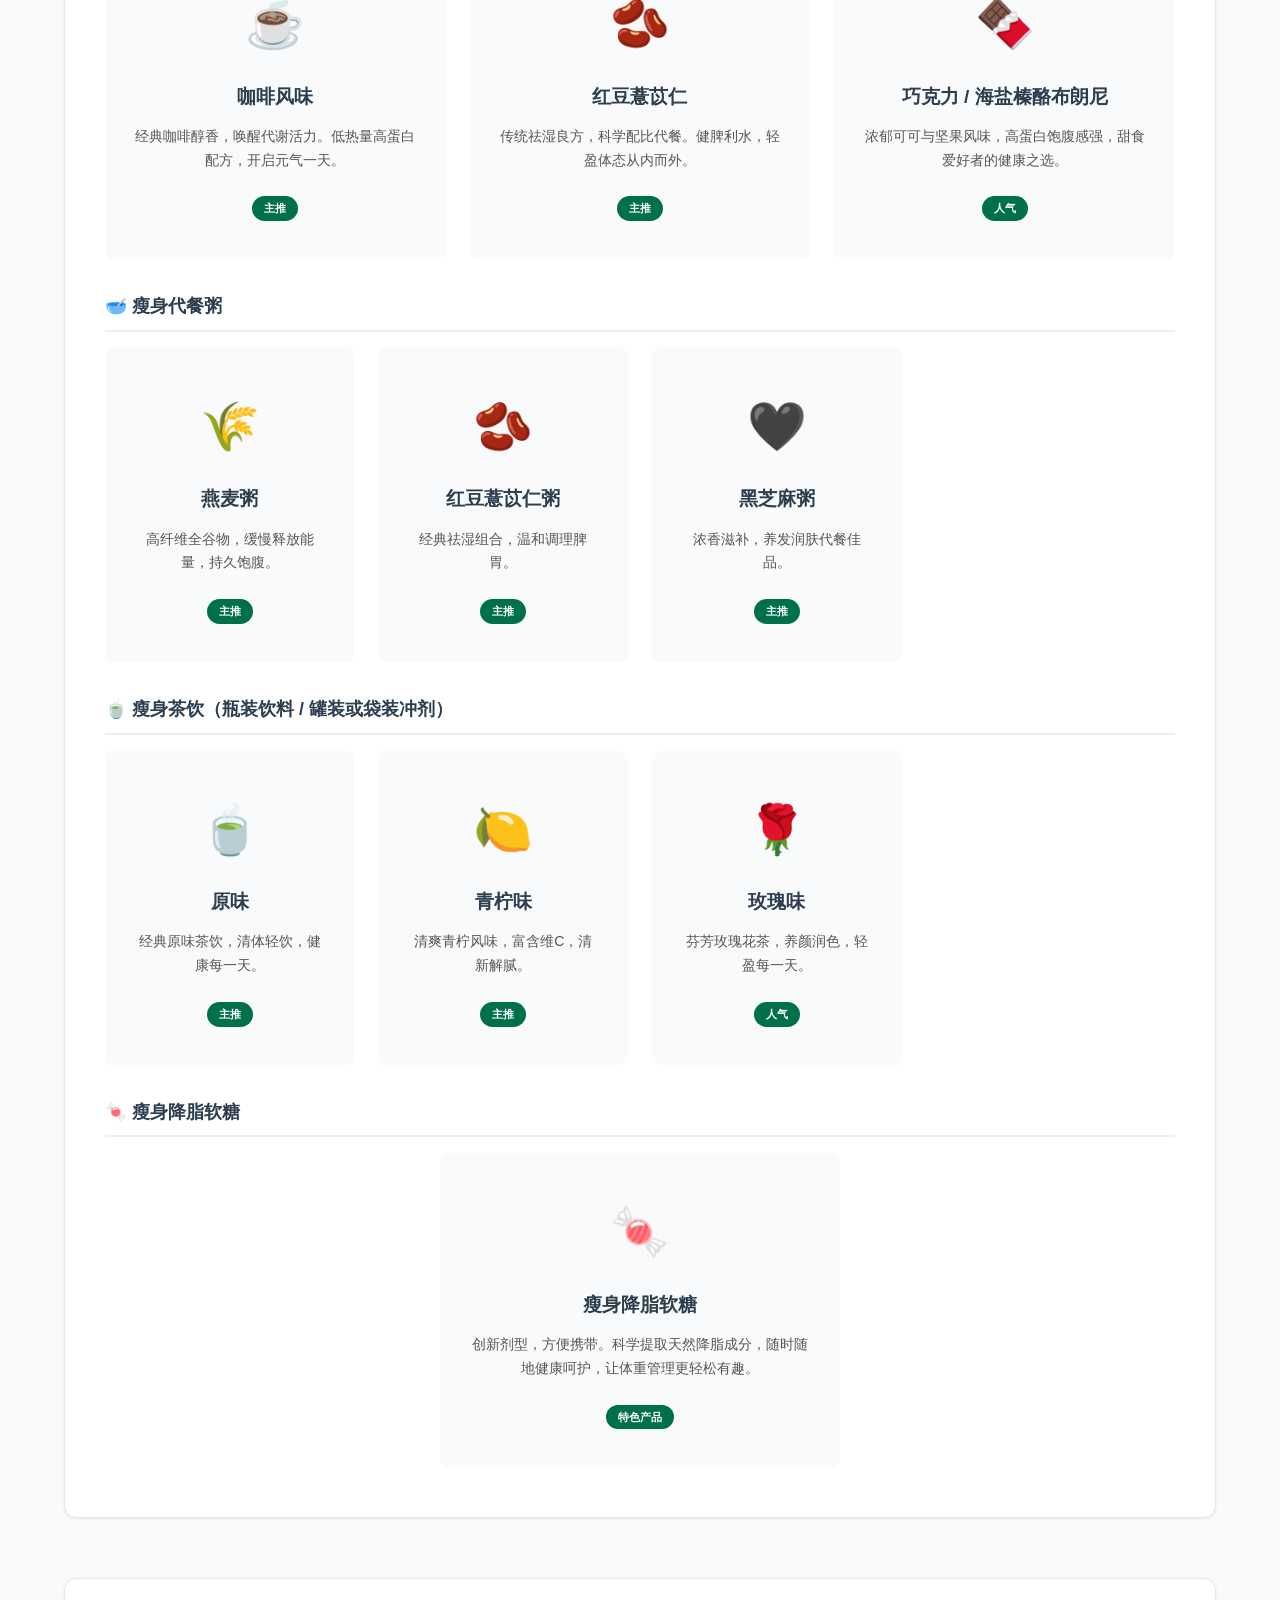
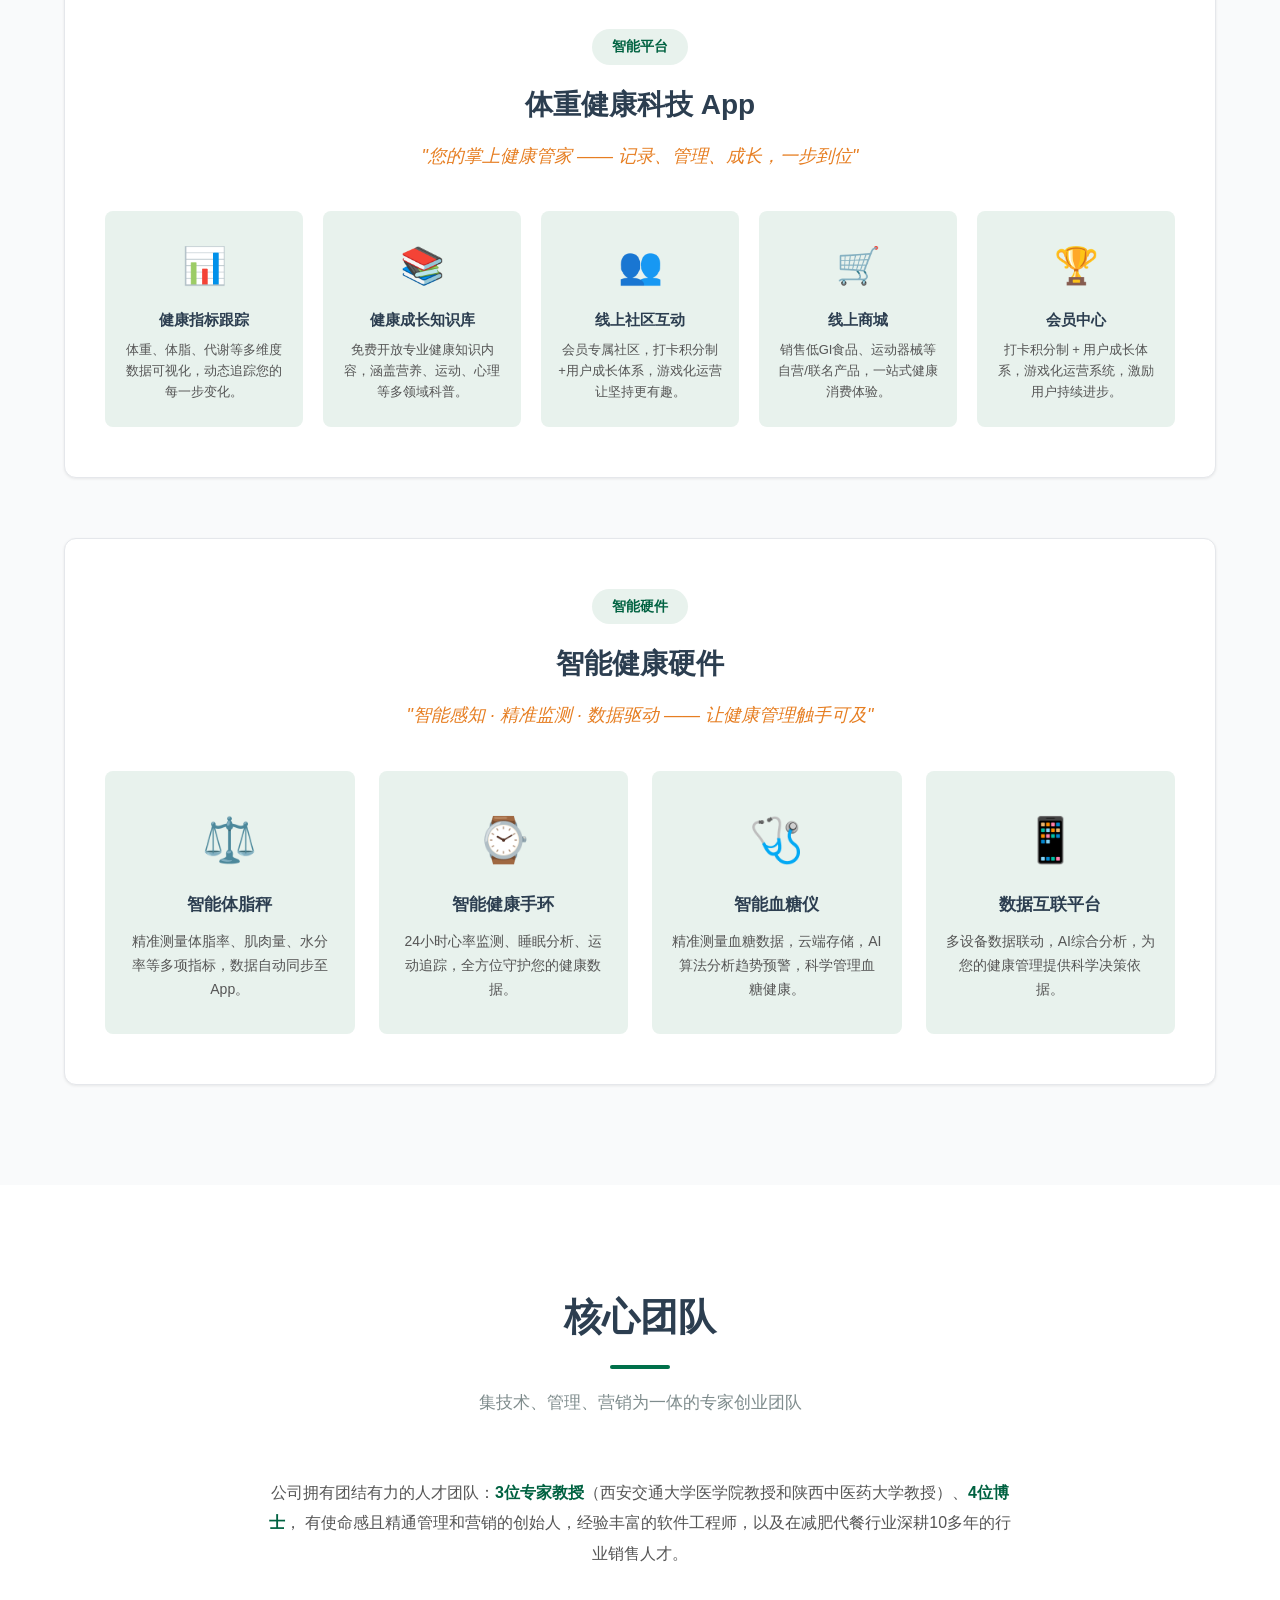
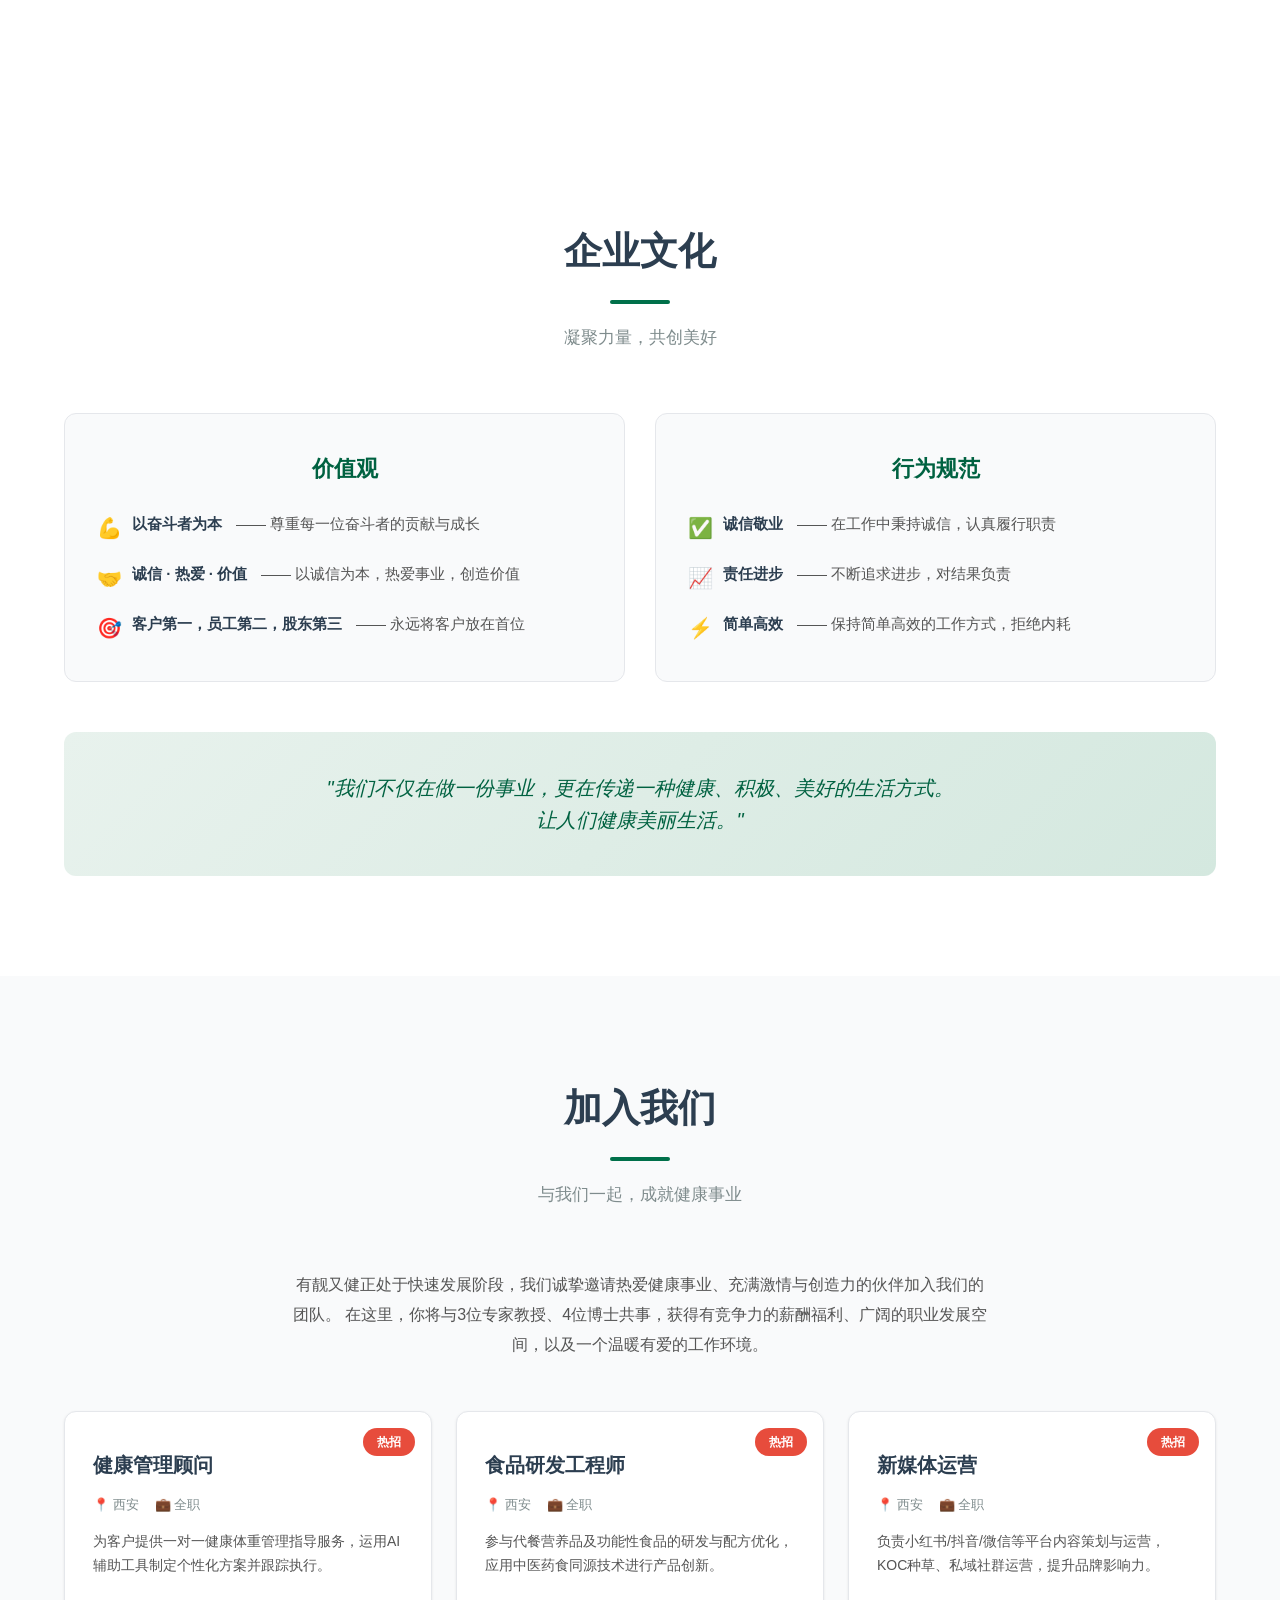
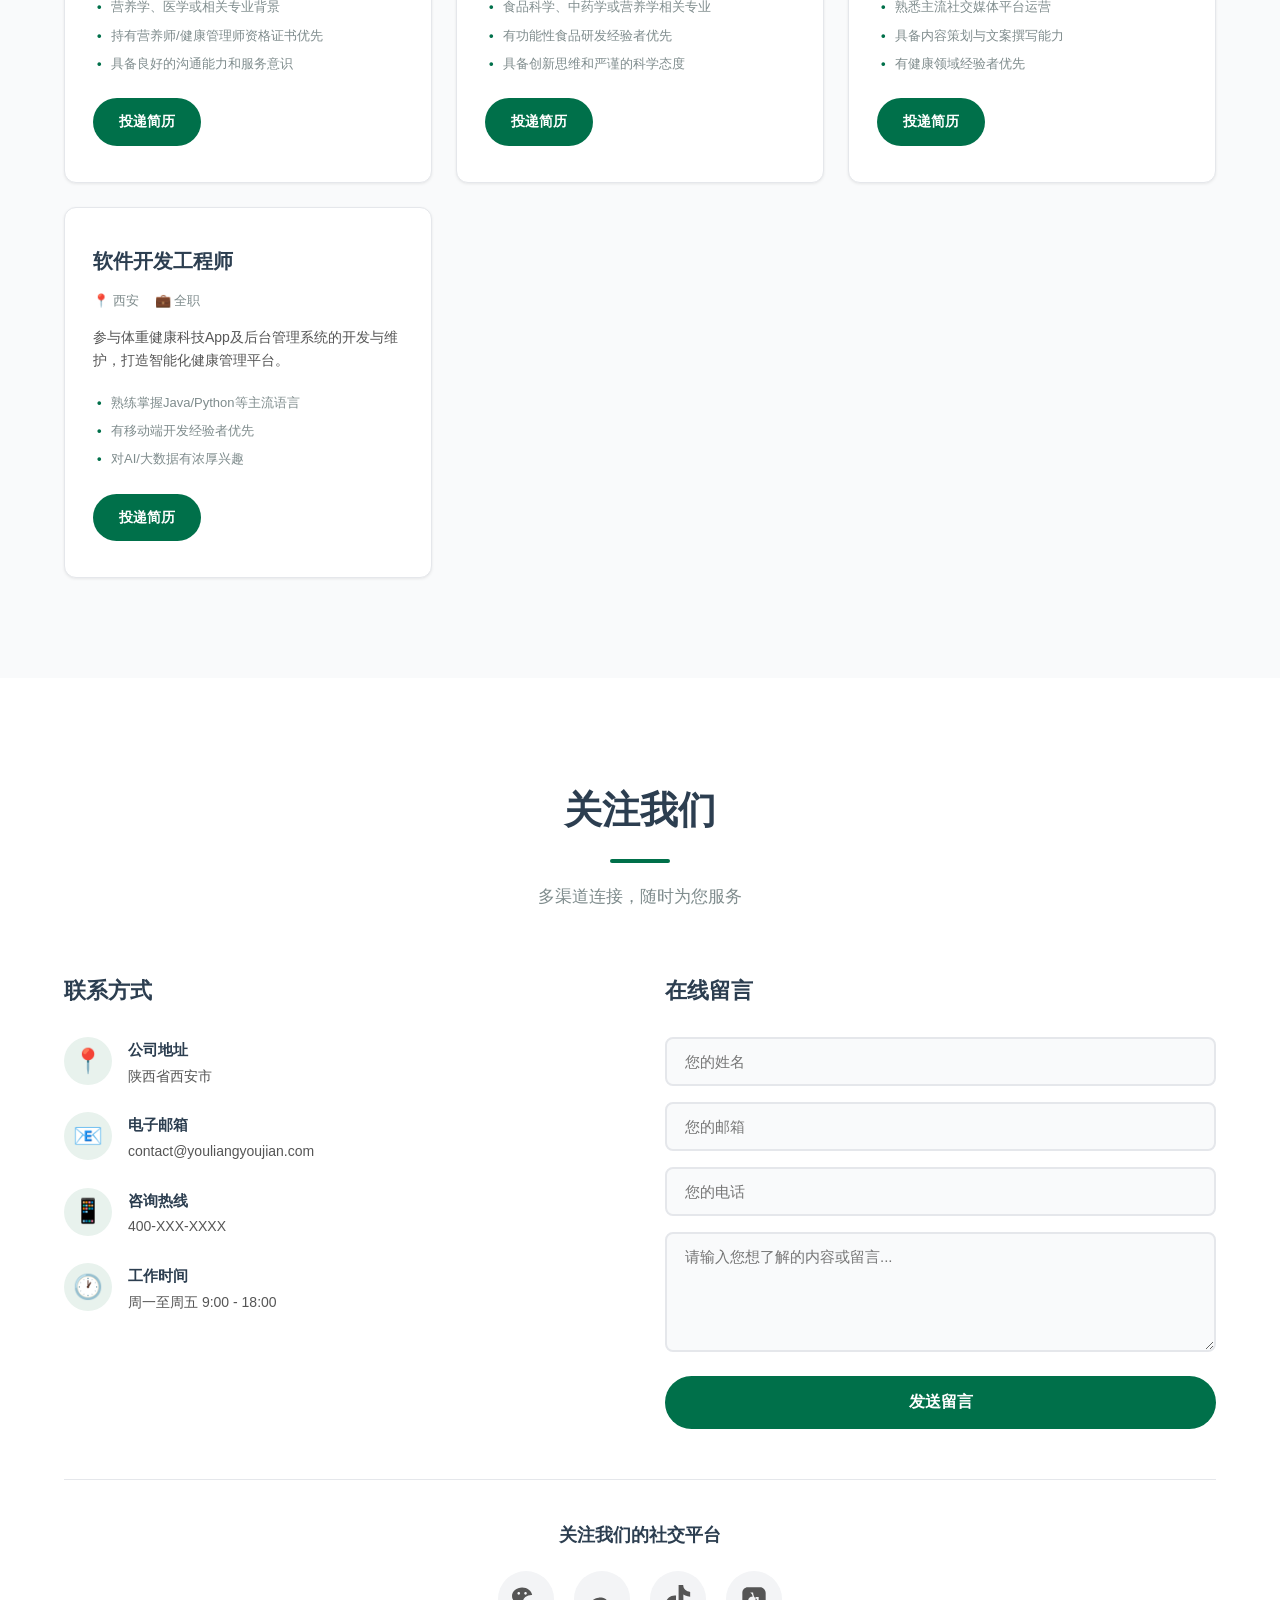
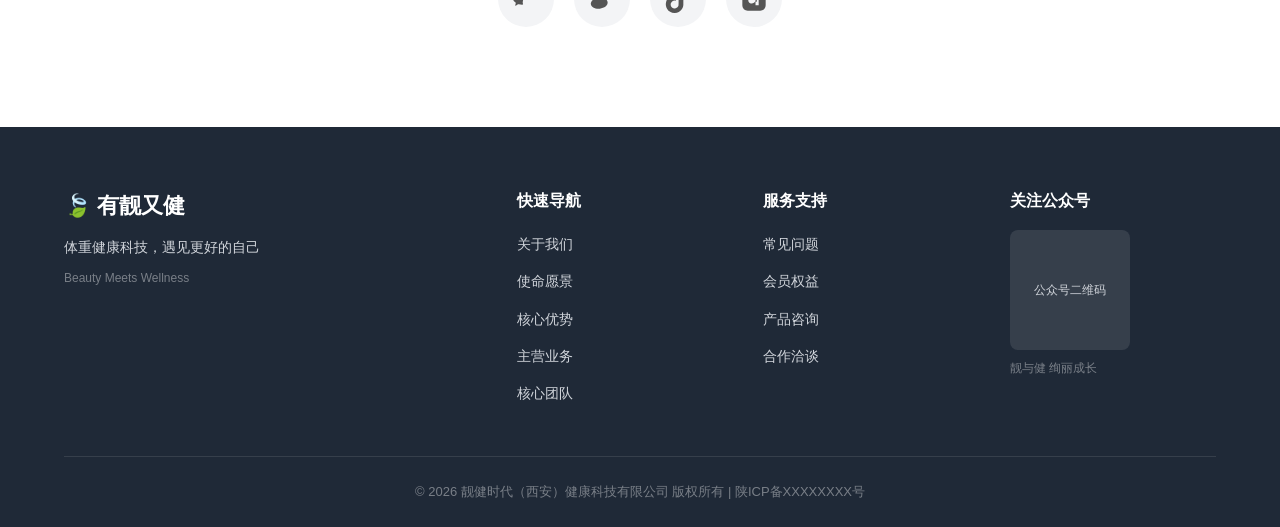
<file: v2/index.html>
<!DOCTYPE html>
<html lang="zh-CN">
<head>
    <meta charset="UTF-8">
    <meta name="viewport" content="width=device-width, initial-scale=1.0">
    <meta name="description" content="靓健时代（西安）健康科技有限公司 - 打造世界领先的一站式科学体重管理及健康生活方式解决方案服务商，科学瘦身，健康生活。">
    <meta name="keywords" content="健康体重管理,科学瘦身,代餐营养品,健康生活方式,有靓又健,体重健康科技,西安健康科技">
    <title>靓健时代（西安）健康科技有限公司 - 科学瘦身 · 健康生活</title>
    <link rel="stylesheet" href="css/style.css">
    <link rel="icon" href="favicon.ico" type="image/x-icon">
</head>
<body>

    <!-- ==================== 导航栏 ==================== -->
    <nav class="navbar" id="navbar">
        <div class="container">
            <div class="nav-brand">
                <a href="#home" class="logo">
                    <span class="logo-icon">🍃</span>
                    <span class="logo-text">有靓又健</span>
                </a>
            </div>
            <ul class="nav-menu" id="navMenu">
                <li><a href="#home" class="nav-link active">首页</a></li>
                <li class="nav-dropdown" id="about-dropdown">
                    <a href="javascript:;" class="nav-link nav-dropdown-toggle">关于我们 <span class="dropdown-arrow">▾</span></a>
                    <ul class="dropdown-menu">
                        <li><a href="#about" class="dropdown-link">企业简介</a></li>
                        <li><a href="#mission" class="dropdown-link">使命愿景</a></li>
                        <li><a href="#advantage" class="dropdown-link">核心优势</a></li>
                        <li><a href="#culture" class="dropdown-link">企业文化</a></li>
                        <li><a href="#team" class="dropdown-link">核心团队</a></li>
                    </ul>
                </li>
                <li class="nav-dropdown" id="business-dropdown">
                    <a href="javascript:;" class="nav-link nav-dropdown-toggle">关于业务 <span class="dropdown-arrow">▾</span></a>
                    <ul class="dropdown-menu">
                        <li><a href="#business-membership" class="dropdown-link">会员服务</a></li>
                        <li><a href="#business-meal" class="dropdown-link">代餐营养品</a></li>
                        <li><a href="#business-app" class="dropdown-link">体重健康管理App</a></li>
                        <li><a href="#business-hardware" class="dropdown-link">智能健康硬件</a></li>
                    </ul>
                </li>
                <li><a href="#careers" class="nav-link">加入我们</a></li>
                <li><a href="#contact" class="nav-link">关注我们</a></li>
            </ul>
            <div class="nav-toggle" id="navToggle">
                <span></span><span></span><span></span>
            </div>
        </div>
    </nav>

    <!-- ==================== 首页 Hero ==================== -->
    <section class="hero" id="home">
        <div class="hero-overlay"></div>
        <div class="hero-content">
            <h1 class="hero-title animate-fadeUp">靓健时代（西安）健康科技有限公司</h1>
            <p class="hero-subtitle animate-fadeUp delay-1">体重健康科技，遇见更好的自己</p>
            <p class="hero-desc animate-fadeUp delay-2">
                打造世界领先的一站式科学体重管理及健康生活方式解决方案服务商<br>
                以"科学管理 + 个性化服务 + 智能科技"三位一体模式，重新定义健康瘦身
            </p>
            <div class="hero-buttons animate-fadeUp delay-3">
                <a href="#about" class="btn btn-primary">了解更多</a>
                <a href="#business" class="btn btn-outline">我们的服务</a>
            </div>
        </div>
        <div class="hero-scroll">
            <span>向下滚动</span>
            <div class="scroll-indicator"></div>
        </div>
    </section>

    <!-- ==================== 关于我们 ==================== -->
    <section class="section about" id="about">
        <div class="container">
            <div class="section-header">
                <h2 class="section-title">关于我们</h2>
                <p class="section-subtitle">让人们健康美丽生活</p>
            </div>
            <div class="about-grid">
                <div class="about-text animate-slideLeft">
                    <h3>靓健时代（西安）健康科技有限公司</h3>
                    <p>
                        靓健时代（西安）健康科技有限公司（品牌：<strong>有靓又健</strong>）是一家专注于健康体重管理的新型科技公司，
                        坐落于历史悠久的文化名城——西安。公司通过创新科技手段为用户提供专业服务，
                        以"科学管理 + 个性化服务 + 智能科技"三位一体的模式，重新定义瘦身健康。
                    </p>
                    <p>
                        我们为用户提供<strong>体重管理、体态优化、营养规划及营养瘦身食品支持</strong>的全周期解决方案，
                        拒绝极端减肥。以科学的方法帮助用户实现健康瘦身，满足用户对健康美丽生活的追求，
                        打造"健康美"生活方式。
                    </p>
                    <p>
                        围绕核心业务，未来公司将发展为集团公司，下设<strong>食品公司、健康管理公司和硬件科技公司</strong>，
                        通过多元化发展，拓展业务范围，提升公司综合实力。
                    </p>
                    <div class="about-stats">
                        <div class="stat-item">
                            <span class="stat-number" data-target="3">0</span>
                            <span class="stat-label">专家教授</span>
                        </div>
                        <div class="stat-item">
                            <span class="stat-number" data-target="4">0</span>
                            <span class="stat-label">博士团队</span>
                        </div>
                        <div class="stat-item">
                            <span class="stat-number" data-target="10">0</span>
                            <span class="stat-label">行业经验(年+)</span>
                        </div>
                    </div>
                </div>
                <div class="about-image animate-slideRight">
                    <div class="image-card">
                        <div class="image-placeholder">
                            <div class="image-icon">🌿</div>
                            <span>让人们健康美丽生活</span>
                        </div>
                    </div>
                </div>
            </div>
        </div>
    </section>

    <!-- ==================== 使命愿景价值观 ==================== -->
    <section class="section mission" id="mission">
        <div class="container">
            <div class="section-header">
                <h2 class="section-title">使命 · 愿景 · 理念</h2>
                <p class="section-subtitle">指引我们前行的方向</p>
            </div>
            <div class="mission-grid">
                <div class="mission-card animate-scaleIn">
                    <div class="mission-icon">
                        <svg viewBox="0 0 64 64" width="64" height="64">
                            <circle cx="32" cy="32" r="30" fill="none" stroke="currentColor" stroke-width="2"/>
                            <path d="M20 32 L28 40 L44 24" fill="none" stroke="currentColor" stroke-width="3" stroke-linecap="round" stroke-linejoin="round"/>
                        </svg>
                    </div>
                    <h3>企业使命</h3>
                    <p class="mission-highlight">让人们健康美丽生活。</p>
                    <p>以科学为基石，帮助每一位用户实现健康、可持续的体重管理，收获健康与自信。</p>
                </div>
                <div class="mission-card animate-scaleIn delay-1">
                    <div class="mission-icon">
                        <svg viewBox="0 0 64 64" width="64" height="64">
                            <circle cx="32" cy="32" r="30" fill="none" stroke="currentColor" stroke-width="2"/>
                            <path d="M32 12 L32 36 L48 44" fill="none" stroke="currentColor" stroke-width="3" stroke-linecap="round" stroke-linejoin="round"/>
                            <circle cx="32" cy="32" r="4" fill="currentColor"/>
                        </svg>
                    </div>
                    <h3>企业愿景</h3>
                    <p class="mission-highlight">打造世界领先的一站式科学体重管理及健康生活方式解决方案服务商。</p>
                    <p>让科学健康理念走进千家万户，成为客户心中最值得信赖的健康伙伴。</p>
                </div>
                <div class="mission-card animate-scaleIn delay-2">
                    <div class="mission-icon">
                        <svg viewBox="0 0 64 64" width="64" height="64">
                            <circle cx="32" cy="32" r="30" fill="none" stroke="currentColor" stroke-width="2"/>
                            <path d="M32 14 L36 26 L48 28 L38 38 L40 50 L32 44 L24 50 L26 38 L16 28 L28 26 Z" fill="currentColor"/>
                        </svg>
                    </div>
                    <h3>核心理念</h3>
                    <p>以科学为基石，以个性化为核心，帮助用户实现健康、可持续的体重管理，打造"健康美"生活方式。</p>
                </div>
            </div>
        </div>
    </section>

    <!-- ==================== 公司特色与核心竞争力 ==================== -->
    <section class="section advantage" id="advantage">
        <div class="container">
            <div class="section-header">
                <h2 class="section-title">核心优势</h2>
                <p class="section-subtitle">为什么选择有靓又健？</p>
            </div>
            <div class="advantage-grid">
                <div class="advantage-card animate-slideLeft">
                    <div class="advantage-number">01</div>
                    <h3>智能科技驱动个性化方案</h3>
                    <p>建立全食品热量及营养数据库，通过图像精准识别食物热量及营养成分，AI算法生成个性化千人千面方案。智能穿戴设备+APP实时监测数据，动态调整用户进度，提升用户粘性。</p>
                </div>
                <div class="advantage-card animate-slideRight">
                    <div class="advantage-number">02</div>
                    <h3>中医理论融入减重方案</h3>
                    <p>采用<strong>中医药食同源技术</strong>，研发高效减重代餐食品，体现"减重+营养+功能性（降脂、除湿等）"。通过望闻问切（舌象、脉诊等）判定体质，重点识别痰湿、湿热、气虚等肥胖相关体质，根据体质类型制定差异化管理策略。结合"未病先防、既病防变、瘥后防复"理念，恢复脏腑平衡，改善代谢基础。</p>
                </div>
                <div class="advantage-card animate-slideLeft delay-1">
                    <div class="advantage-number">03</div>
                    <h3>全程服务关怀支持</h3>
                    <p>线上社群+线下活动构建高互动性健康生态圈，通过俱乐部和社群全程陪伴跟进体重管理效果，让用户的蜕变之路不再孤单。</p>
                </div>
                <div class="advantage-card animate-slideRight delay-1">
                    <div class="advantage-number">04</div>
                    <h3>全链健康闭环体系</h3>
                    <p>App（大脑）+ 食品（供给）+ 硬件（传感器），三位一体形成生态链解决方案。App是"大脑"制定方案，食品是"供给"保障营养，硬件是"传感器"精准监测，三者结合形成"生态"化差异化竞争壁垒。</p>
                </div>
            </div>
        </div>
    </section>

    <!-- ==================== 主营业务 ==================== -->
    <section class="section business" id="business">
        <div class="container">
            <div class="section-header">
                <h2 class="section-title">主营业务</h2>
                <p class="section-subtitle">科学产品 + 专业服务 + 智能科技，为您量身打造健康方案</p>
            </div>

            <!-- 产品一：健康瘦身会员服务 -->
            <div class="business-block animate-fadeUp" id="business-membership">
                <div class="business-header">
                    <span class="business-badge">核心服务</span>
                    <h3>健康瘦身会员服务</h3>
                    <p class="business-slogan">"科学评估 · 个性定制 · 全程陪伴 —— 您的专属体重管理专家"</p>
                </div>
                <div class="service-grid">
                    <div class="service-card">
                        <div class="service-number">01</div>
                        <h4>全面检测评估</h4>
                        <p>体脂率、代谢率、基因检测（合作实验室）。AI算法分析基因、代谢率、生活习惯，生成个性化健康档案。</p>
                    </div>
                    <div class="service-card">
                        <div class="service-number">02</div>
                        <h4>定制专属方案</h4>
                        <p>饮食计划（含每周食谱+代餐产品）、运动课程（居家/健身房）、相关健康课程，全方位量身打造。</p>
                    </div>
                    <div class="service-card">
                        <div class="service-number">03</div>
                        <h4>全程跟踪服务</h4>
                        <p>AI营养师24小时答疑，每周专家视频面诊。智能设备联动（体脂秤、手环）实时监测数据，动态调整方案。</p>
                    </div>
                    <div class="service-card">
                        <div class="service-number">04</div>
                        <h4>线上线下社群</h4>
                        <p>各类主题俱乐部活动，会员专属社群打卡、挑战赛、分享鼓励，构建高互动性健康生态圈。</p>
                    </div>
                </div>
            </div>

            <!-- 产品二：代餐低热量营养食品 -->
            <div class="business-block animate-fadeUp delay-1" id="business-meal">
                <div class="business-header">
                    <span class="business-badge">核心产品</span>
                    <h3>代餐低热量营养食品</h3>
                    <p class="business-slogan">"低热量 · 高营养 · 中医药食同源科技 —— 美味与健康可以兼得！"</p>
                </div>

                <!-- 代餐冲剂/饮品 -->
                <h4 class="product-category-title">🍹 瘦身代餐（瓶装饮料 / 罐装或袋装冲剂）</h4>
                <div class="product-grid">
                    <div class="product-card">
                        <div class="product-icon">☕</div>
                        <h4>咖啡风味</h4>
                        <p>经典咖啡醇香，唤醒代谢活力。低热量高蛋白配方，开启元气一天。</p>
                        <span class="product-tag">主推</span>
                    </div>
                    <div class="product-card">
                        <div class="product-icon">🫘</div>
                        <h4>红豆薏苡仁</h4>
                        <p>传统祛湿良方，科学配比代餐。健脾利水，轻盈体态从内而外。</p>
                        <span class="product-tag">主推</span>
                    </div>

                    <div class="product-card">
                        <div class="product-icon">🍫</div>
                        <h4>巧克力 / 海盐榛酪布朗尼</h4>
                        <p>浓郁可可与坚果风味，高蛋白饱腹感强，甜食爱好者的健康之选。</p>
                        <span class="product-tag">人气</span>
                    </div>
                </div>

                <!-- 代餐粥 -->
                <h4 class="product-category-title">🥣 瘦身代餐粥</h4>
                <div class="product-grid product-grid-small">
                    <div class="product-card">
                        <div class="product-icon">🌾</div>
                        <h4>燕麦粥</h4>
                        <p>高纤维全谷物，缓慢释放能量，持久饱腹。</p>
                        <span class="product-tag">主推</span>
                    </div>
                    <div class="product-card">
                        <div class="product-icon">🫘</div>
                        <h4>红豆薏苡仁粥</h4>
                        <p>经典祛湿组合，温和调理脾胃。</p>
                        <span class="product-tag">主推</span>
                    </div>
                    <div class="product-card">
                        <div class="product-icon">🖤</div>
                        <h4>黑芝麻粥</h4>
                        <p>浓香滋补，养发润肤代餐佳品。</p>
                        <span class="product-tag">主推</span>
                    </div>

                </div>

                <!-- 瘦身茶饮 -->
                <h4 class="product-category-title">🍵 瘦身茶饮（瓶装饮料 / 罐装或袋装冲剂）</h4>
                <div class="product-grid product-grid-small">
                    <div class="product-card">
                        <div class="product-icon">🍵</div>
                        <h4>原味</h4>
                        <p>经典原味茶饮，清体轻饮，健康每一天。</p>
                        <span class="product-tag">主推</span>
                    </div>
                    <div class="product-card">
                        <div class="product-icon">🍋</div>
                        <h4>青柠味</h4>
                        <p>清爽青柠风味，富含维C，清新解腻。</p>
                        <span class="product-tag">主推</span>
                    </div>
                    <div class="product-card">
                        <div class="product-icon">🌹</div>
                        <h4>玫瑰味</h4>
                        <p>芬芳玫瑰花茶，养颜润色，轻盈每一天。</p>
                        <span class="product-tag">人气</span>
                    </div>
                </div>

                <!-- 瘦身降脂软糖 -->
                <h4 class="product-category-title">🍬 瘦身降脂软糖</h4>
                <div class="product-grid product-grid-single">
                    <div class="product-card">
                        <div class="product-icon">🍬</div>
                        <h4>瘦身降脂软糖</h4>
                        <p>创新剂型，方便携带。科学提取天然降脂成分，随时随地健康呵护，让体重管理更轻松有趣。</p>
                        <span class="product-tag">特色产品</span>
                    </div>
                </div>
            </div>

            <!-- 产品三：体重健康科技App -->
            <div class="business-block animate-fadeUp delay-2" id="business-app">
                <div class="business-header">
                    <span class="business-badge">智能平台</span>
                    <h3>体重健康科技 App</h3>
                    <p class="business-slogan">"您的掌上健康管家 —— 记录、管理、成长，一步到位"</p>
                </div>
                <div class="app-features">
                    <div class="app-feature-item">
                        <div class="app-feature-icon">📊</div>
                        <h4>健康指标跟踪</h4>
                        <p>体重、体脂、代谢等多维度数据可视化，动态追踪您的每一步变化。</p>
                    </div>
                    <div class="app-feature-item">
                        <div class="app-feature-icon">📚</div>
                        <h4>健康成长知识库</h4>
                        <p>免费开放专业健康知识内容，涵盖营养、运动、心理等多领域科普。</p>
                    </div>
                    <div class="app-feature-item">
                        <div class="app-feature-icon">👥</div>
                        <h4>线上社区互动</h4>
                        <p>会员专属社区，打卡积分制+用户成长体系，游戏化运营让坚持更有趣。</p>
                    </div>
                    <div class="app-feature-item">
                        <div class="app-feature-icon">🛒</div>
                        <h4>线上商城</h4>
                        <p>销售低GI食品、运动器械等自营/联名产品，一站式健康消费体验。</p>
                    </div>
                    <div class="app-feature-item">
                        <div class="app-feature-icon">🏆</div>
                        <h4>会员中心</h4>
                        <p>打卡积分制 + 用户成长体系，游戏化运营系统，激励用户持续进步。</p>
                    </div>
                </div>
            </div>

            <!-- 智能健康硬件 -->
            <div class="business-block animate-fadeUp delay-3" id="business-hardware">
                <div class="business-header">
                    <span class="business-badge">智能硬件</span>
                    <h3>智能健康硬件</h3>
                    <p class="business-slogan">"智能感知 · 精准监测 · 数据驱动 —— 让健康管理触手可及"</p>
                </div>
                <div class="lifestyle-grid">
                    <div class="lifestyle-card">
                        <div class="lifestyle-icon">⚖️</div>
                        <h4>智能体脂秤</h4>
                        <p>精准测量体脂率、肌肉量、水分率等多项指标，数据自动同步至App。</p>
                    </div>
                    <div class="lifestyle-card">
                        <div class="lifestyle-icon">⌚</div>
                        <h4>智能健康手环</h4>
                        <p>24小时心率监测、睡眠分析、运动追踪，全方位守护您的健康数据。</p>
                    </div>
                    <div class="lifestyle-card">
                        <div class="lifestyle-icon">🩺</div>
                        <h4>智能血糖仪</h4>
                        <p>精准测量血糖数据，云端存储，AI算法分析趋势预警，科学管理血糖健康。</p>
                    </div>
                    <div class="lifestyle-card">
                        <div class="lifestyle-icon">📱</div>
                        <h4>数据互联平台</h4>
                        <p>多设备数据联动，AI综合分析，为您的健康管理提供科学决策依据。</p>
                    </div>
                </div>
            </div>
        </div>
    </section>

    <!-- ==================== 核心团队 ==================== -->
    <section class="section team" id="team">
        <div class="container">
            <div class="section-header">
                <h2 class="section-title">核心团队</h2>
                <p class="section-subtitle">集技术、管理、营销为一体的专家创业团队</p>
            </div>
            <p class="team-intro animate-fadeUp">
                公司拥有团结有力的人才团队：<strong>3位专家教授</strong>（西安交通大学医学院教授和陕西中医药大学教授）、<strong>4位博士</strong>，
                有使命感且精通管理和营销的创始人，经验丰富的软件工程师，以及在减肥代餐行业深耕10多年的行业销售人才。
            </p>

        </div>
    </section>

    <!-- ==================== 企业文化 ==================== -->
    <section class="section culture" id="culture">
        <div class="container">
            <div class="section-header">
                <h2 class="section-title">企业文化</h2>
                <p class="section-subtitle">凝聚力量，共创美好</p>
            </div>
            <div class="culture-values">
                <div class="culture-block animate-fadeUp">
                    <h3>价值观</h3>
                    <div class="value-list">
                        <div class="value-item"><span class="value-icon">💪</span><strong>以奋斗者为本</strong> —— 尊重每一位奋斗者的贡献与成长</div>
                        <div class="value-item"><span class="value-icon">🤝</span><strong>诚信 · 热爱 · 价值</strong> —— 以诚信为本，热爱事业，创造价值</div>
                        <div class="value-item"><span class="value-icon">🎯</span><strong>客户第一，员工第二，股东第三</strong> —— 永远将客户放在首位</div>
                    </div>
                </div>
                <div class="culture-block animate-fadeUp delay-1">
                    <h3>行为规范</h3>
                    <div class="value-list">
                        <div class="value-item"><span class="value-icon">✅</span><strong>诚信敬业</strong> —— 在工作中秉持诚信，认真履行职责</div>
                        <div class="value-item"><span class="value-icon">📈</span><strong>责任进步</strong> —— 不断追求进步，对结果负责</div>
                        <div class="value-item"><span class="value-icon">⚡</span><strong>简单高效</strong> —— 保持简单高效的工作方式，拒绝内耗</div>
                    </div>
                </div>
            </div>
            <div class="culture-quote">
                <blockquote>
                    "我们不仅在做一份事业，更在传递一种健康、积极、美好的生活方式。<br>让人们健康美丽生活。"
                </blockquote>
            </div>
        </div>
    </section>

    <!-- ==================== 加入我们 ==================== -->
    <section class="section careers" id="careers">
        <div class="container">
            <div class="section-header">
                <h2 class="section-title">加入我们</h2>
                <p class="section-subtitle">与我们一起，成就健康事业</p>
            </div>
            <div class="careers-intro animate-fadeUp">
                <p>
                    有靓又健正处于快速发展阶段，我们诚挚邀请热爱健康事业、充满激情与创造力的伙伴加入我们的团队。
                    在这里，你将与3位专家教授、4位博士共事，获得有竞争力的薪酬福利、广阔的职业发展空间，以及一个温暖有爱的工作环境。
                </p>
            </div>
            <div class="jobs-grid">
                <div class="job-card animate-scaleIn">
                    <div class="job-tag">热招</div>
                    <h4>健康管理顾问</h4>
                    <div class="job-meta"><span>📍 西安</span><span>💼 全职</span></div>
                    <p>为客户提供一对一健康体重管理指导服务，运用AI辅助工具制定个性化方案并跟踪执行。</p>
                    <ul class="job-requirements">
                        <li>营养学、医学或相关专业背景</li>
                        <li>持有营养师/健康管理师资格证书优先</li>
                        <li>具备良好的沟通能力和服务意识</li>
                    </ul>
                    <a href="#contact" class="btn btn-small">投递简历</a>
                </div>
                <div class="job-card animate-scaleIn delay-1">
                    <div class="job-tag">热招</div>
                    <h4>食品研发工程师</h4>
                    <div class="job-meta"><span>📍 西安</span><span>💼 全职</span></div>
                    <p>参与代餐营养品及功能性食品的研发与配方优化，应用中医药食同源技术进行产品创新。</p>
                    <ul class="job-requirements">
                        <li>食品科学、中药学或营养学相关专业</li>
                        <li>有功能性食品研发经验者优先</li>
                        <li>具备创新思维和严谨的科学态度</li>
                    </ul>
                    <a href="#contact" class="btn btn-small">投递简历</a>
                </div>
                <div class="job-card animate-scaleIn delay-2">
                    <div class="job-tag">热招</div>
                    <h4>新媒体运营</h4>
                    <div class="job-meta"><span>📍 西安</span><span>💼 全职</span></div>
                    <p>负责小红书/抖音/微信等平台内容策划与运营，KOC种草、私域社群运营，提升品牌影响力。</p>
                    <ul class="job-requirements">
                        <li>熟悉主流社交媒体平台运营</li>
                        <li>具备内容策划与文案撰写能力</li>
                        <li>有健康领域经验者优先</li>
                    </ul>
                    <a href="#contact" class="btn btn-small">投递简历</a>
                </div>
                <div class="job-card animate-scaleIn delay-3">
                    <h4>软件开发工程师</h4>
                    <div class="job-meta"><span>📍 西安</span><span>💼 全职</span></div>
                    <p>参与体重健康科技App及后台管理系统的开发与维护，打造智能化健康管理平台。</p>
                    <ul class="job-requirements">
                        <li>熟练掌握Java/Python等主流语言</li>
                        <li>有移动端开发经验者优先</li>
                        <li>对AI/大数据有浓厚兴趣</li>
                    </ul>
                    <a href="#contact" class="btn btn-small">投递简历</a>
                </div>
            </div>
        </div>
    </section>

    <!-- ==================== 关注我们 ==================== -->
    <section class="section contact" id="contact">
        <div class="container">
            <div class="section-header">
                <h2 class="section-title">关注我们</h2>
                <p class="section-subtitle">多渠道连接，随时为您服务</p>
            </div>
            <div class="contact-grid">
                <div class="contact-info animate-slideLeft">
                    <h3>联系方式</h3>
                    <div class="contact-item">
                        <div class="contact-icon">📍</div>
                        <div><h4>公司地址</h4><p>陕西省西安市</p></div>
                    </div>
                    <div class="contact-item">
                        <div class="contact-icon">📧</div>
                        <div><h4>电子邮箱</h4><p>contact@youliangyoujian.com</p></div>
                    </div>
                    <div class="contact-item">
                        <div class="contact-icon">📱</div>
                        <div><h4>咨询热线</h4><p>400-XXX-XXXX</p></div>
                    </div>
                    <div class="contact-item">
                        <div class="contact-icon">🕐</div>
                        <div><h4>工作时间</h4><p>周一至周五 9:00 - 18:00</p></div>
                    </div>
                </div>
                <div class="contact-form animate-slideRight">
                    <h3>在线留言</h3>
                    <form id="contactForm">
                        <div class="form-group"><input type="text" id="name" placeholder="您的姓名" required></div>
                        <div class="form-group"><input type="email" id="email" placeholder="您的邮箱" required></div>
                        <div class="form-group"><input type="tel" id="phone" placeholder="您的电话"></div>
                        <div class="form-group"><textarea id="message" rows="4" placeholder="请输入您想了解的内容或留言..."></textarea></div>
                        <button type="submit" class="btn btn-primary btn-full">发送留言</button>
                    </form>
                </div>
            </div>
            <div class="social-links animate-fadeUp">
                <h3>关注我们的社交平台</h3>
                <div class="social-icons">
                    <a href="#" class="social-icon" title="微信公众号">
                        <svg viewBox="0 0 24 24" width="28" height="28"><path fill="currentColor" d="M8.691 2.188C3.891 2.188 0 5.476 0 9.53c0 2.212 1.17 4.203 3.002 5.55a.59.59 0 0 1 .213.665l-.39 1.48c-.019.07-.048.141-.048.213 0 .163.13.295.29.295a.326.326 0 0 0 .167-.054l1.903-1.114a.864.864 0 0 1 .717-.098 10.16 10.16 0 0 0 2.837.403c.276 0 .543-.027.811-.05-.857-2.578.157-4.972 1.932-6.446 1.703-1.415 3.882-1.98 5.853-1.838-.576-3.583-4.196-6.348-8.596-6.348zM5.785 5.991c.642 0 1.162.529 1.162 1.18a1.17 1.17 0 0 1-1.162 1.178A1.17 1.17 0 0 1 4.623 7.17c0-.651.52-1.18 1.162-1.18zm5.813 0c.642 0 1.162.529 1.162 1.18a1.17 1.17 0 0 1-1.162 1.178 1.17 1.17 0 0 1-1.162-1.178c0-.651.52-1.18 1.162-1.18z"/></svg>
                    </a>
                    <a href="#" class="social-icon" title="微博">
                        <svg viewBox="0 0 24 24" width="28" height="28"><path fill="currentColor" d="M10.098 20.323c-3.977.391-7.414-1.406-7.672-4.02-.259-2.609 2.759-5.047 6.74-5.441 3.979-.394 7.413 1.404 7.671 4.018.259 2.6-2.759 5.049-6.739 5.443z"/></svg>
                    </a>
                    <a href="#" class="social-icon" title="抖音">
                        <svg viewBox="0 0 24 24" width="28" height="28"><path fill="currentColor" d="M12.525.02c1.31-.02 2.61-.01 3.91-.02.08 1.53.63 3.09 1.75 4.17 1.12 1.11 2.7 1.62 4.24 1.79v4.03c-1.44-.05-2.89-.35-4.2-.97-.57-.26-1.1-.59-1.62-.93-.01 2.92.01 5.84-.02 8.75-.08 1.4-.54 2.79-1.35 3.94-1.31 1.92-3.58 3.17-5.91 3.21-1.43.08-2.86-.31-4.08-1.03-2.02-1.19-3.44-3.37-3.65-5.71-.02-.5-.03-1-.01-1.49.18-1.9 1.12-3.72 2.58-4.96 1.66-1.44 3.98-2.13 6.15-1.72.02 1.48-.04 2.96-.04 4.44-.99-.32-2.15-.23-3.02.37-.63.41-1.11 1.04-1.36 1.75-.21.51-.15 1.07-.14 1.61.24 1.64 1.82 3.02 3.5 2.87 1.12-.01 2.19-.66 2.77-1.61.19-.33.4-.67.41-1.06.1-1.79.06-3.57.07-5.36.01-4.03-.01-8.05.02-12.07z"/></svg>
                    </a>
                    <a href="#" class="social-icon" title="小红书">
                        <svg viewBox="0 0 24 24" width="28" height="28"><path fill="currentColor" d="M17.3 2H6.7C4.1 2 2 4.1 2 6.7v10.6C2 19.9 4.1 22 6.7 22h10.6c2.6 0 4.7-2.1 4.7-4.7V6.7C22 4.1 19.9 2 17.3 2zM8.8 6.5h2.4c.1 1.3.3 2.4.8 3.4.5 1 1.3 1.7 2.4 2.1v2.5c-.4-.1-.8-.3-1.2-.5-.3.5-.7.9-1.2 1.2-1 .7-2.2.9-3.3.4-1-.4-1.6-1.4-1.6-2.6 0-1.2.6-2.1 1.6-2.6.4-.2.8-.3 1.3-.3.2 0 .4 0 .6.1.4-1-.1-2.3-1.8-3.7zm7.2 10.8h-2.7v-7h2.7v7z"/></svg>
                    </a>
                </div>
            </div>
        </div>
    </section>

    <!-- ==================== 页脚 ==================== -->
    <footer class="footer">
        <div class="container">
            <div class="footer-grid">
                <div class="footer-brand">
                    <h3>🍃 有靓又健</h3>
                    <p>体重健康科技，遇见更好的自己</p>
                    <p style="margin-top:8px;font-size:12px;color:rgba(255,255,255,0.4);">Beauty Meets Wellness</p>
                </div>
                <div class="footer-links">
                    <h4>快速导航</h4>
                    <ul>
                        <li><a href="#about">关于我们</a></li>
                        <li><a href="#mission">使命愿景</a></li>
                        <li><a href="#advantage">核心优势</a></li>
                        <li><a href="#business">主营业务</a></li>
                        <li><a href="#team">核心团队</a></li>
                    </ul>
                </div>
                <div class="footer-links">
                    <h4>服务支持</h4>
                    <ul>
                        <li><a href="#">常见问题</a></li>
                        <li><a href="#">会员权益</a></li>
                        <li><a href="#">产品咨询</a></li>
                        <li><a href="#">合作洽谈</a></li>
                    </ul>
                </div>
                <div class="footer-qr">
                    <h4>关注公众号</h4>
                    <div class="qr-placeholder"><span>公众号二维码</span></div>
                    <p style="margin-top:8px;font-size:12px;color:rgba(255,255,255,0.4);">靓与健 绚丽成长</p>
                </div>
            </div>
            <div class="footer-bottom">
                <p>&copy; 2026 靓健时代（西安）健康科技有限公司 版权所有 | 陕ICP备XXXXXXXX号</p>
            </div>
        </div>
    </footer>

    <!-- 回到顶部 -->
    <button class="back-to-top" id="backToTop" title="回到顶部">
        <svg viewBox="0 0 24 24" width="24" height="24"><path fill="currentColor" d="M12 4l-8 8h6v8h4v-8h6z"/></svg>
    </button>

    <script src="js/main.js"></script>
</body>
</html>
</file>
<file: v1/css/style.css>
/* ============================================================
   靓健时代（西安）健康科技有限公司 - 官方网站样式 V1
   ============================================================ */

/* ---------- CSS 变量 ---------- */
:root {
    --primary: #00704A;
    --primary-dark: #006241;
    --primary-light: #a7c5b6;
    --primary-bg: #e8f2ed;
    --secondary: #00875A;
    --accent: #e67e22;
    --text-dark: #2c3e50;
    --text-medium: #555;
    --text-light: #7f8c8d;
    --white: #ffffff;
    --gray-50: #f9fafb;
    --gray-100: #f3f4f6;
    --gray-200: #e5e7eb;
    --gray-300: #d1d5db;
    --gray-800: #1f2937;
    --shadow-sm: 0 1px 3px rgba(0,0,0,0.08);
    --shadow-md: 0 4px 20px rgba(0,0,0,0.1);
    --shadow-lg: 0 10px 40px rgba(0,0,0,0.12);
    --radius: 12px;
    --radius-sm: 8px;
    --transition: 0.3s cubic-bezier(0.4, 0, 0.2, 1);
    --max-width: 1200px;
}

/* ---------- 全局重置 ---------- */
*,
*::before,
*::after {
    margin: 0;
    padding: 0;
    box-sizing: border-box;
}

html {
    scroll-behavior: smooth;
    scroll-padding-top: 80px;
}

body {
    font-family: -apple-system, BlinkMacSystemFont, "Segoe UI", "PingFang SC", "Hiragino Sans GB", "Microsoft YaHei", "Helvetica Neue", Helvetica, Arial, sans-serif;
    color: var(--text-dark);
    line-height: 1.7;
    background: var(--white);
    overflow-x: hidden;
    -webkit-font-smoothing: antialiased;
}

a {
    text-decoration: none;
    color: inherit;
}

ul {
    list-style: none;
}

img {
    max-width: 100%;
    display: block;
}

.container {
    max-width: var(--max-width);
    margin: 0 auto;
    padding: 0 24px;
}

/* ---------- 按钮 ---------- */
.btn {
    display: inline-block;
    padding: 14px 36px;
    border-radius: 50px;
    font-size: 16px;
    font-weight: 600;
    cursor: pointer;
    transition: var(--transition);
    border: 2px solid transparent;
    text-align: center;
}

.btn-primary {
    background: var(--primary);
    color: var(--white);
}

.btn-primary:hover {
    background: var(--primary-dark);
    transform: translateY(-2px);
    box-shadow: 0 8px 25px rgba(0, 112, 74, 0.35);
}

.btn-outline {
    background: transparent;
    color: var(--white);
    border-color: var(--white);
}

.btn-outline:hover {
    background: var(--white);
    color: var(--primary);
    transform: translateY(-2px);
}

.btn-small {
    padding: 10px 24px;
    font-size: 14px;
    background: var(--primary);
    color: var(--white);
    border-radius: 50px;
}

.btn-small:hover {
    background: var(--primary-dark);
    transform: translateY(-1px);
    box-shadow: 0 4px 15px rgba(0, 112, 74, 0.3);
}

.btn-full {
    width: 100%;
}

/* ---------- 导航栏 ---------- */
.navbar {
    position: fixed;
    top: 0;
    left: 0;
    width: 100%;
    z-index: 1000;
    background: rgba(255, 255, 255, 0.95);
    backdrop-filter: blur(10px);
    -webkit-backdrop-filter: blur(10px);
    box-shadow: var(--shadow-sm);
    transition: var(--transition);
}

.navbar.scrolled {
    box-shadow: var(--shadow-md);
}

.navbar .container {
    display: flex;
    align-items: center;
    justify-content: space-between;
    height: 72px;
}

.nav-brand .logo {
    display: flex;
    align-items: center;
    gap: 10px;
    font-size: 22px;
    font-weight: 700;
    color: var(--primary-dark);
}

.logo-icon {
    font-size: 30px;
}

.nav-menu {
    display: flex;
    align-items: center;
    gap: 8px;
}

.nav-link {
    padding: 8px 18px;
    font-size: 15px;
    font-weight: 500;
    color: var(--text-medium);
    border-radius: 50px;
    transition: var(--transition);
}

.nav-link:hover,
.nav-link.active {
    color: var(--primary);
    background: var(--primary-bg);
}

/* 导航下拉菜单 */
.nav-dropdown {
    position: relative;
}

.nav-dropdown-toggle {
    cursor: pointer;
    display: flex;
    align-items: center;
    gap: 4px;
}

.dropdown-arrow {
    font-size: 10px;
    transition: transform 0.3s;
}

.nav-dropdown:hover .dropdown-arrow {
    transform: rotate(180deg);
}

.dropdown-menu {
    position: absolute;
    top: 100%;
    left: 50%;
    transform: translateX(-50%) translateY(4px);
    min-width: 150px;
    background: var(--white);
    border-radius: 12px;
    box-shadow: 0 8px 30px rgba(0,0,0,0.12);
    padding: 8px 0;
    opacity: 0;
    visibility: hidden;
    transition: all 0.3s ease;
    z-index: 100;
}

.nav-dropdown:hover .dropdown-menu {
    opacity: 1;
    visibility: visible;
    transform: translateX(-50%) translateY(0);
}

.dropdown-link {
    display: block;
    padding: 10px 20px;
    font-size: 14px;
    font-weight: 500;
    color: var(--text-medium);
    transition: all 0.2s;
    white-space: nowrap;
}

.dropdown-link:hover {
    color: var(--primary);
    background: var(--primary-bg);
}

/* 移动端菜单按钮 */
.nav-toggle {
    display: none;
    flex-direction: column;
    gap: 5px;
    cursor: pointer;
    padding: 4px;
}

.nav-toggle span {
    display: block;
    width: 26px;
    height: 2.5px;
    background: var(--text-dark);
    border-radius: 2px;
    transition: var(--transition);
}

.nav-toggle.active span:nth-child(1) {
    transform: rotate(45deg) translate(5px, 5px);
}

.nav-toggle.active span:nth-child(2) {
    opacity: 0;
}

.nav-toggle.active span:nth-child(3) {
    transform: rotate(-45deg) translate(5px, -5px);
}

/* ---------- Hero 区域 ---------- */
.hero {
    position: relative;
    min-height: 100vh;
    display: flex;
    align-items: center;
    justify-content: center;
    text-align: center;
    /* 阳光健康少女背景图 */
    background: url("../images/A_beautiful_Chinese_woman_in_h_2026-06-27T08-46-54.png") center/cover no-repeat;
    overflow: hidden;
}

.hero::before {
    content: '';
    position: absolute;
    top: 0; left: 0; right: 0; bottom: 0;
    /* 深色半透明渐变叠加层，确保文字可读 */
    background: linear-gradient(135deg, rgba(0,66,37,0.55) 0%, rgba(0,98,65,0.4) 40%, rgba(0,112,74,0.35) 70%, rgba(0,135,90,0.45) 100%);
    z-index: 0;
}

.hero-overlay {
    position: absolute;
    top: 0; left: 0; right: 0; bottom: 0;
    z-index: 1;
    background: 
        radial-gradient(ellipse at 20% 60%, rgba(255,215,0,0.12) 0%, transparent 50%),
        radial-gradient(ellipse at 80% 30%, rgba(255,255,255,0.08) 0%, transparent 40%),
        url("data:image/svg+xml,%3Csvg width='60' height='60' xmlns='http://www.w3.org/2000/svg'%3E%3Cpath d='M30 5 L35 25 L55 30 L35 35 L30 55 L25 35 L5 30 L25 25 Z' fill='rgba(255,255,255,0.02)'/%3E%3C/svg%3E") repeat;
}

.hero-content {
    position: relative;
    z-index: 2;
    max-width: 800px;
    padding: 0 24px;
}

.hero-title {
    font-size: clamp(32px, 5vw, 52px);
    font-weight: 800;
    color: var(--white);
    margin-bottom: 16px;
    line-height: 1.2;
    text-shadow: 0 2px 10px rgba(0,0,0,0.15);
}

.hero-subtitle {
    font-size: clamp(18px, 2.5vw, 24px);
    color: rgba(255,255,255,0.92);
    font-weight: 500;
    margin-bottom: 24px;
    letter-spacing: 4px;
}

.hero-desc {
    font-size: clamp(15px, 1.5vw, 18px);
    color: rgba(255,255,255,0.8);
    margin-bottom: 40px;
    line-height: 1.8;
}

.hero-buttons {
    display: flex;
    gap: 16px;
    justify-content: center;
    flex-wrap: wrap;
}

.hero-scroll {
    position: absolute;
    bottom: 40px;
    left: 50%;
    transform: translateX(-50%);
    display: flex;
    flex-direction: column;
    align-items: center;
    gap: 8px;
    color: rgba(255,255,255,0.6);
    font-size: 13px;
    animation: bounce 2s infinite;
    z-index: 2;
}

@keyframes bounce {
    0%, 100% { transform: translateX(-50%) translateY(0); }
    50% { transform: translateX(-50%) translateY(8px); }
}

.scroll-indicator {
    width: 24px;
    height: 40px;
    border: 2px solid rgba(255,255,255,0.4);
    border-radius: 12px;
    position: relative;
}

.scroll-indicator::after {
    content: '';
    position: absolute;
    top: 6px;
    left: 50%;
    transform: translateX(-50%);
    width: 3px;
    height: 8px;
    background: rgba(255,255,255,0.6);
    border-radius: 2px;
    animation: scrollDot 1.5s infinite;
}

@keyframes scrollDot {
    0% { top: 6px; opacity: 1; }
    100% { top: 24px; opacity: 0; }
}

/* ---------- Section 通用 ---------- */
.section {
    padding: 100px 0;
}

.section-header {
    text-align: center;
    margin-bottom: 60px;
}

.section-title {
    font-size: clamp(28px, 4vw, 38px);
    font-weight: 800;
    color: var(--text-dark);
    margin-bottom: 12px;
    position: relative;
    display: inline-block;
}

.section-title::after {
    content: '';
    display: block;
    width: 60px;
    height: 4px;
    background: var(--primary);
    border-radius: 2px;
    margin: 16px auto 0;
}

.section-subtitle {
    font-size: 17px;
    color: var(--text-light);
    margin-top: 8px;
}

/* ---------- 关于我们 ---------- */
.about {
    background: var(--gray-50);
}

.about-grid {
    display: grid;
    grid-template-columns: 1fr 1fr;
    gap: 60px;
    align-items: center;
}

.about-text h3 {
    font-size: 26px;
    font-weight: 700;
    color: var(--primary-dark);
    margin-bottom: 24px;
}

.about-text p {
    font-size: 16px;
    color: var(--text-medium);
    margin-bottom: 16px;
    line-height: 1.9;
}

.about-stats {
    display: flex;
    gap: 40px;
    margin-top: 32px;
    padding-top: 24px;
    border-top: 2px solid var(--primary-light);
}

.stat-item {
    text-align: center;
}

.stat-number {
    display: block;
    font-size: 36px;
    font-weight: 800;
    color: var(--primary);
}

.stat-number::after {
    content: '+';
}

.stat-label {
    font-size: 14px;
    color: var(--text-light);
    margin-top: 4px;
}

.about-image .image-card {
    background: linear-gradient(135deg, var(--primary-bg), #d4e8df);
    border-radius: var(--radius);
    padding: 60px;
    text-align: center;
    min-height: 350px;
    display: flex;
    align-items: center;
    justify-content: center;
    box-shadow: var(--shadow-md);
}

.image-icon {
    font-size: 80px;
    margin-bottom: 16px;
}

.image-placeholder span {
    font-size: 18px;
    color: var(--primary-dark);
    font-weight: 600;
}

/* ---------- 使命愿景价值观 ---------- */
.mission {
    background: var(--white);
}

.mission-grid {
    display: grid;
    grid-template-columns: repeat(3, 1fr);
    gap: 30px;
}

.mission-card {
    background: var(--white);
    padding: 40px 30px;
    border-radius: var(--radius);
    text-align: center;
    box-shadow: var(--shadow-sm);
    border: 1px solid var(--gray-200);
    transition: var(--transition);
}

.mission-card:hover {
    transform: translateY(-6px);
    box-shadow: var(--shadow-lg);
    border-color: var(--primary-light);
}

.mission-icon {
    color: var(--primary);
    margin-bottom: 20px;
}

.mission-card h3 {
    font-size: 20px;
    font-weight: 700;
    margin-bottom: 16px;
    color: var(--text-dark);
}

.mission-card p {
    font-size: 15px;
    color: var(--text-medium);
    line-height: 1.8;
}

.mission-card strong {
    color: var(--primary-dark);
}

/* ---------- 主营业务 ---------- */
.business {
    background: var(--gray-50);
}

.business-block {
    margin-bottom: 60px;
    background: var(--white);
    border-radius: var(--radius);
    padding: 50px 40px;
    box-shadow: var(--shadow-sm);
    border: 1px solid var(--gray-200);
}

.business-block:last-child {
    margin-bottom: 0;
}

.business-header {
    text-align: center;
    margin-bottom: 40px;
}

.business-badge {
    display: inline-block;
    padding: 6px 20px;
    background: var(--primary-bg);
    color: var(--primary-dark);
    font-size: 14px;
    font-weight: 600;
    border-radius: 50px;
    margin-bottom: 16px;
}

.business-header h3 {
    font-size: 28px;
    font-weight: 700;
    color: var(--text-dark);
    margin-bottom: 12px;
}

.business-slogan {
    font-size: 18px;
    color: var(--accent);
    font-weight: 500;
    font-style: italic;
}

/* 产品卡片 */
.product-grid {
    display: grid;
    grid-template-columns: repeat(3, 1fr);
    gap: 24px;
}

.product-card {
    background: var(--gray-50);
    padding: 36px 28px;
    border-radius: var(--radius-sm);
    text-align: center;
    transition: var(--transition);
    border: 2px solid transparent;
}

.product-card:hover {
    border-color: var(--primary-light);
    box-shadow: var(--shadow-md);
    transform: translateY(-4px);
}

.product-icon {
    font-size: 48px;
    margin-bottom: 16px;
}

.product-card h4 {
    font-size: 19px;
    font-weight: 700;
    margin-bottom: 12px;
    color: var(--text-dark);
}

.product-card p {
    font-size: 14px;
    color: var(--text-medium);
    line-height: 1.7;
    margin-bottom: 16px;
}

.product-features {
    text-align: left;
    padding: 0;
}

.product-features li {
    font-size: 13px;
    color: var(--text-light);
    padding: 4px 0;
    padding-left: 20px;
    position: relative;
}

.product-features li::before {
    content: '✓';
    position: absolute;
    left: 0;
    color: var(--primary);
    font-weight: 700;
}

/* 服务流程 */
.service-grid {
    display: grid;
    grid-template-columns: repeat(4, 1fr);
    gap: 24px;
}

.service-card {
    text-align: center;
    padding: 32px 20px;
    position: relative;
}

.service-number {
    font-size: 42px;
    font-weight: 800;
    color: var(--primary-light);
    margin-bottom: 12px;
    font-style: italic;
}

.service-card h4 {
    font-size: 18px;
    font-weight: 700;
    margin-bottom: 10px;
    color: var(--text-dark);
}

.service-card p {
    font-size: 14px;
    color: var(--text-medium);
    line-height: 1.7;
}

/* 健康生活方式 */
.lifestyle-grid {
    display: grid;
    grid-template-columns: repeat(4, 1fr);
    gap: 24px;
}

.lifestyle-card {
    text-align: center;
    padding: 32px 20px;
    border-radius: var(--radius-sm);
    background: var(--primary-bg);
    transition: var(--transition);
}

.lifestyle-card:hover {
    background: var(--primary-light);
    transform: translateY(-4px);
}

.lifestyle-icon {
    font-size: 44px;
    margin-bottom: 14px;
}

.lifestyle-card h4 {
    font-size: 17px;
    font-weight: 700;
    margin-bottom: 10px;
    color: var(--text-dark);
}

.lifestyle-card p {
    font-size: 14px;
    color: var(--text-medium);
    line-height: 1.7;
}

/* ---------- 企业文化 ---------- */
.culture {
    background: var(--white);
}

.culture-grid {
    display: grid;
    grid-template-columns: repeat(2, 1fr);
    gap: 30px;
    margin-bottom: 50px;
}

.culture-card {
    background: var(--gray-50);
    padding: 36px 32px;
    border-radius: var(--radius);
    display: flex;
    gap: 20px;
    align-items: flex-start;
    transition: var(--transition);
    border-left: 4px solid transparent;
}

.culture-card:hover {
    border-left-color: var(--primary);
    box-shadow: var(--shadow-md);
    transform: translateX(4px);
}

.culture-icon {
    font-size: 40px;
    flex-shrink: 0;
}

.culture-card h3 {
    font-size: 19px;
    font-weight: 700;
    margin-bottom: 8px;
    color: var(--text-dark);
}

.culture-card p {
    font-size: 15px;
    color: var(--text-medium);
    line-height: 1.8;
}

.culture-quote {
    text-align: center;
    padding: 40px;
    background: linear-gradient(135deg, var(--primary-bg), #d4e8df);
    border-radius: var(--radius);
}

.culture-quote blockquote {
    font-size: 20px;
    color: var(--primary-dark);
    font-style: italic;
    font-weight: 500;
    line-height: 1.6;
}

/* ---------- 加入我们 ---------- */
.careers {
    background: var(--gray-50);
}

.careers-intro {
    text-align: center;
    max-width: 700px;
    margin: 0 auto 50px;
}

.careers-intro p {
    font-size: 16px;
    color: var(--text-medium);
    line-height: 1.9;
}

.jobs-grid {
    display: grid;
    grid-template-columns: repeat(3, 1fr);
    gap: 24px;
}

.job-card {
    background: var(--white);
    padding: 36px 28px;
    border-radius: var(--radius);
    box-shadow: var(--shadow-sm);
    border: 1px solid var(--gray-200);
    transition: var(--transition);
    position: relative;
    display: flex;
    flex-direction: column;
}

.job-card:hover {
    transform: translateY(-6px);
    box-shadow: var(--shadow-lg);
    border-color: var(--primary-light);
}

.job-tag {
    position: absolute;
    top: 16px;
    right: 16px;
    padding: 4px 14px;
    background: #e74c3c;
    color: var(--white);
    font-size: 12px;
    font-weight: 700;
    border-radius: 50px;
}

.job-card h4 {
    font-size: 20px;
    font-weight: 700;
    margin-bottom: 12px;
    color: var(--text-dark);
}

.job-meta {
    display: flex;
    gap: 16px;
    margin-bottom: 14px;
}

.job-meta span {
    font-size: 13px;
    color: var(--text-light);
}

.job-card > p {
    font-size: 14px;
    color: var(--text-medium);
    line-height: 1.7;
    margin-bottom: 16px;
    flex-grow: 1;
}

.job-requirements {
    margin-bottom: 20px;
}

.job-requirements li {
    font-size: 13px;
    color: var(--text-light);
    padding: 3px 0;
    padding-left: 18px;
    position: relative;
}

.job-requirements li::before {
    content: '•';
    position: absolute;
    left: 4px;
    color: var(--primary);
    font-weight: 700;
}

.job-card .btn-small {
    align-self: flex-start;
    margin-top: auto;
}

/* ---------- 关注我们 ---------- */
.contact {
    background: var(--white);
}

.contact-grid {
    display: grid;
    grid-template-columns: 1fr 1fr;
    gap: 50px;
    margin-bottom: 50px;
}

.contact-info h3,
.contact-form h3 {
    font-size: 22px;
    font-weight: 700;
    margin-bottom: 28px;
    color: var(--text-dark);
}

.contact-item {
    display: flex;
    gap: 16px;
    margin-bottom: 24px;
    align-items: flex-start;
}

.contact-icon {
    font-size: 24px;
    flex-shrink: 0;
    width: 48px;
    height: 48px;
    background: var(--primary-bg);
    border-radius: 50%;
    display: flex;
    align-items: center;
    justify-content: center;
}

.contact-item h4 {
    font-size: 15px;
    font-weight: 600;
    color: var(--text-dark);
    margin-bottom: 2px;
}

.contact-item p {
    font-size: 14px;
    color: var(--text-medium);
}

/* 表单 */
.form-group {
    margin-bottom: 16px;
}

.form-group input,
.form-group textarea {
    width: 100%;
    padding: 14px 18px;
    border: 2px solid var(--gray-200);
    border-radius: var(--radius-sm);
    font-size: 15px;
    font-family: inherit;
    transition: var(--transition);
    background: var(--gray-50);
    color: var(--text-dark);
}

.form-group input:focus,
.form-group textarea:focus {
    outline: none;
    border-color: var(--primary);
    background: var(--white);
    box-shadow: 0 0 0 3px rgba(0, 112, 74, 0.1);
}

.form-group textarea {
    resize: vertical;
    min-height: 120px;
}

/* 社交平台 */
.social-links {
    text-align: center;
    padding-top: 40px;
    border-top: 1px solid var(--gray-200);
}

.social-links h3 {
    font-size: 18px;
    font-weight: 600;
    margin-bottom: 20px;
    color: var(--text-dark);
}

.social-icons {
    display: flex;
    justify-content: center;
    gap: 20px;
}

.social-icon {
    width: 56px;
    height: 56px;
    border-radius: 50%;
    background: var(--gray-100);
    display: flex;
    align-items: center;
    justify-content: center;
    color: var(--text-medium);
    transition: var(--transition);
}

.social-icon:hover {
    background: var(--primary);
    color: var(--white);
    transform: translateY(-4px);
    box-shadow: 0 8px 20px rgba(0, 112, 74, 0.3);
}

/* ---------- 页脚 ---------- */
.footer {
    background: var(--gray-800);
    color: var(--gray-300);
    padding: 60px 0 0;
}

.footer-grid {
    display: grid;
    grid-template-columns: 2fr 1fr 1fr 1fr;
    gap: 40px;
    padding-bottom: 40px;
    border-bottom: 1px solid rgba(255,255,255,0.1);
}

.footer-brand h3 {
    font-size: 22px;
    color: var(--white);
    margin-bottom: 12px;
}

.footer-brand p {
    font-size: 14px;
    color: var(--gray-300);
}

.footer-links h4 {
    font-size: 16px;
    color: var(--white);
    margin-bottom: 16px;
}

.footer-links ul li {
    margin-bottom: 10px;
}

.footer-links ul li a {
    font-size: 14px;
    color: var(--gray-300);
    transition: var(--transition);
}

.footer-links ul li a:hover {
    color: var(--primary);
    padding-left: 4px;
}

.footer-qr h4 {
    font-size: 16px;
    color: var(--white);
    margin-bottom: 16px;
}

.qr-placeholder {
    width: 120px;
    height: 120px;
    background: rgba(255,255,255,0.1);
    border-radius: var(--radius-sm);
    display: flex;
    align-items: center;
    justify-content: center;
    color: var(--gray-300);
    font-size: 12px;
}

.footer-bottom {
    text-align: center;
    padding: 24px 0;
}

.footer-bottom p {
    font-size: 13px;
    color: rgba(255,255,255,0.4);
}

/* ---------- 回到顶部 ---------- */
.back-to-top {
    position: fixed;
    bottom: 30px;
    right: 30px;
    width: 48px;
    height: 48px;
    border-radius: 50%;
    background: var(--primary);
    color: var(--white);
    border: none;
    cursor: pointer;
    display: flex;
    align-items: center;
    justify-content: center;
    box-shadow: 0 4px 15px rgba(0, 112, 74, 0.35);
    opacity: 0;
    visibility: hidden;
    transform: translateY(20px);
    transition: var(--transition);
    z-index: 999;
}

.back-to-top.visible {
    opacity: 1;
    visibility: visible;
    transform: translateY(0);
}

.back-to-top:hover {
    background: var(--primary-dark);
    transform: translateY(-4px);
    box-shadow: 0 8px 25px rgba(0, 112, 74, 0.45);
}

/* ---------- 动画 ---------- */
.animate-fadeUp {
    opacity: 0;
    transform: translateY(30px);
    transition: opacity 0.8s ease, transform 0.8s ease;
}

.animate-fadeUp.visible {
    opacity: 1;
    transform: translateY(0);
}

.animate-slideLeft {
    opacity: 0;
    transform: translateX(-40px);
    transition: opacity 0.8s ease, transform 0.8s ease;
}

.animate-slideLeft.visible {
    opacity: 1;
    transform: translateX(0);
}

.animate-slideRight {
    opacity: 0;
    transform: translateX(40px);
    transition: opacity 0.8s ease, transform 0.8s ease;
}

.animate-slideRight.visible {
    opacity: 1;
    transform: translateX(0);
}

.animate-scaleIn {
    opacity: 0;
    transform: scale(0.9);
    transition: opacity 0.8s ease, transform 0.8s ease;
}

.animate-scaleIn.visible {
    opacity: 1;
    transform: scale(1);
}

/* 延迟 */
.delay-1 { transition-delay: 0.15s; }
.delay-2 { transition-delay: 0.3s; }
.delay-3 { transition-delay: 0.45s; }

/* ---------- 响应式设计 ---------- */
@media (max-width: 1024px) {
    .product-grid,
    .service-grid,
    .lifestyle-grid {
        grid-template-columns: repeat(2, 1fr);
    }

    .mission-grid {
        grid-template-columns: repeat(2, 1fr);
    }

    .mission-grid .mission-card:last-child {
        grid-column: span 2;
    }

    .jobs-grid {
        grid-template-columns: repeat(2, 1fr);
    }
}

@media (max-width: 768px) {
    /* 导航 */
    .nav-toggle {
        display: flex;
    }

    .nav-menu {
        position: fixed;
        top: 72px;
        left: 0;
        width: 100%;
        background: var(--white);
        flex-direction: column;
        padding: 20px;
        box-shadow: var(--shadow-lg);
        transform: translateY(-120%);
        transition: var(--transition);
        gap: 4px;
    }

    .nav-menu.active {
        transform: translateY(0);
    }

    .nav-link {
        display: block;
        padding: 12px 20px;
        text-align: center;
    }

    /* 移动端下拉菜单 */
    .dropdown-menu {
        position: static;
        transform: none;
        opacity: 1;
        visibility: visible;
        box-shadow: none;
        background: var(--gray-50);
        border-radius: 8px;
        margin: 4px 12px;
        display: none;
    }

    .nav-dropdown.active .dropdown-menu {
        display: block;
    }

    .dropdown-link {
        text-align: center;
        padding: 10px 20px;
    }

    /* Hero */
    .hero-title { font-size: 28px; }
    .hero-subtitle { letter-spacing: 2px; }

    /* Grid 布局 */
    .about-grid,
    .contact-grid,
    .footer-grid {
        grid-template-columns: 1fr;
    }

    .product-grid,
    .service-grid,
    .lifestyle-grid {
        grid-template-columns: 1fr;
    }

    .mission-grid {
        grid-template-columns: 1fr;
    }

    .mission-grid .mission-card:last-child {
        grid-column: span 1;
    }

    .culture-grid {
        grid-template-columns: 1fr;
    }

    .jobs-grid {
        grid-template-columns: 1fr;
    }

    .about-stats {
        flex-wrap: wrap;
        justify-content: center;
    }

    .business-block {
        padding: 30px 20px;
    }

    .section {
        padding: 70px 0;
    }

    .back-to-top {
        bottom: 20px;
        right: 20px;
    }
}

/* ---------- 表单提交成功提示 ---------- */
.form-success {
    display: none;
    text-align: center;
    padding: 40px 20px;
    background: var(--primary-bg);
    border-radius: var(--radius);
    border: 2px solid var(--primary-light);
}

.form-success.visible {
    display: block;
}

.form-success .success-icon {
    font-size: 48px;
    margin-bottom: 16px;
}

.form-success h4 {
    font-size: 20px;
    color: var(--primary-dark);
    margin-bottom: 8px;
}

.form-success p {
    color: var(--text-medium);
}

.form-hidden {
    display: none;
}
</file>
<file: v2/css/style.css>
/* ============================================================
   靓健时代（西安）健康科技有限公司 - 官方网站样式
   ============================================================ */

/* ---------- CSS 变量 ---------- */
:root {
    --primary: #00704A;
    --primary-dark: #006241;
    --primary-light: #a7c5b6;
    --primary-bg: #e8f2ed;
    --secondary: #00875A;
    --accent: #e67e22;
    --text-dark: #2c3e50;
    --text-medium: #555;
    --text-light: #7f8c8d;
    --white: #ffffff;
    --gray-50: #f9fafb;
    --gray-100: #f3f4f6;
    --gray-200: #e5e7eb;
    --gray-300: #d1d5db;
    --gray-800: #1f2937;
    --shadow-sm: 0 1px 3px rgba(0,0,0,0.08);
    --shadow-md: 0 4px 20px rgba(0,0,0,0.1);
    --shadow-lg: 0 10px 40px rgba(0,0,0,0.12);
    --radius: 12px;
    --radius-sm: 8px;
    --transition: 0.3s cubic-bezier(0.4, 0, 0.2, 1);
    --max-width: 1200px;
}

/* ---------- 全局重置 ---------- */
*,
*::before,
*::after {
    margin: 0;
    padding: 0;
    box-sizing: border-box;
}

html {
    scroll-behavior: smooth;
    scroll-padding-top: 80px;
}

body {
    font-family: -apple-system, BlinkMacSystemFont, "Segoe UI", "PingFang SC", "Hiragino Sans GB", "Microsoft YaHei", "Helvetica Neue", Helvetica, Arial, sans-serif;
    color: var(--text-dark);
    line-height: 1.7;
    background: var(--white);
    overflow-x: hidden;
    -webkit-font-smoothing: antialiased;
}

a {
    text-decoration: none;
    color: inherit;
}

ul {
    list-style: none;
}

img {
    max-width: 100%;
    display: block;
}

.container {
    max-width: var(--max-width);
    margin: 0 auto;
    padding: 0 24px;
}

/* ---------- 按钮 ---------- */
.btn {
    display: inline-block;
    padding: 14px 36px;
    border-radius: 50px;
    font-size: 16px;
    font-weight: 600;
    cursor: pointer;
    transition: var(--transition);
    border: 2px solid transparent;
    text-align: center;
}

.btn-primary {
    background: var(--primary);
    color: var(--white);
}

.btn-primary:hover {
    background: var(--primary-dark);
    transform: translateY(-2px);
    box-shadow: 0 8px 25px rgba(0, 112, 74, 0.35);
}

.btn-outline {
    background: transparent;
    color: var(--white);
    border-color: var(--white);
}

.btn-outline:hover {
    background: var(--white);
    color: var(--primary);
    transform: translateY(-2px);
}

.btn-small {
    padding: 10px 24px;
    font-size: 14px;
    background: var(--primary);
    color: var(--white);
    border-radius: 50px;
}

.btn-small:hover {
    background: var(--primary-dark);
    transform: translateY(-1px);
    box-shadow: 0 4px 15px rgba(0, 112, 74, 0.3);
}

.btn-full {
    width: 100%;
}

/* ---------- 导航栏 ---------- */
.navbar {
    position: fixed;
    top: 0;
    left: 0;
    width: 100%;
    z-index: 1000;
    background: rgba(255, 255, 255, 0.95);
    backdrop-filter: blur(10px);
    -webkit-backdrop-filter: blur(10px);
    box-shadow: var(--shadow-sm);
    transition: var(--transition);
}

.navbar.scrolled {
    box-shadow: var(--shadow-md);
}

.navbar .container {
    display: flex;
    align-items: center;
    justify-content: space-between;
    height: 72px;
}

.nav-brand .logo {
    display: flex;
    align-items: center;
    gap: 10px;
    font-size: 22px;
    font-weight: 700;
    color: var(--primary-dark);
}

.logo-icon {
    font-size: 30px;
}

.nav-menu {
    display: flex;
    align-items: center;
    gap: 8px;
}

.nav-link {
    padding: 8px 18px;
    font-size: 15px;
    font-weight: 500;
    color: var(--text-medium);
    border-radius: 50px;
    transition: var(--transition);
}

.nav-link:hover,
.nav-link.active {
    color: var(--primary);
    background: var(--primary-bg);
}

/* 导航下拉菜单 */
.nav-dropdown {
    position: relative;
}

.nav-dropdown-toggle {
    cursor: pointer;
    display: flex;
    align-items: center;
    gap: 4px;
}

.dropdown-arrow {
    font-size: 10px;
    transition: transform 0.3s;
}

.nav-dropdown:hover .dropdown-arrow {
    transform: rotate(180deg);
}

.dropdown-menu {
    position: absolute;
    top: 100%;
    left: 50%;
    transform: translateX(-50%) translateY(4px);
    min-width: 150px;
    background: var(--white);
    border-radius: 12px;
    box-shadow: 0 8px 30px rgba(0,0,0,0.12);
    padding: 8px 0;
    opacity: 0;
    visibility: hidden;
    transition: all 0.3s ease;
    z-index: 100;
}

.nav-dropdown:hover .dropdown-menu {
    opacity: 1;
    visibility: visible;
    transform: translateX(-50%) translateY(0);
}

.dropdown-link {
    display: block;
    padding: 10px 20px;
    font-size: 14px;
    font-weight: 500;
    color: var(--text-medium);
    transition: all 0.2s;
    white-space: nowrap;
}

.dropdown-link:hover {
    color: var(--primary);
    background: var(--primary-bg);
}

/* 移动端菜单按钮 */
.nav-toggle {
    display: none;
    flex-direction: column;
    gap: 5px;
    cursor: pointer;
    padding: 4px;
}

.nav-toggle span {
    display: block;
    width: 26px;
    height: 2.5px;
    background: var(--text-dark);
    border-radius: 2px;
    transition: var(--transition);
}

.nav-toggle.active span:nth-child(1) {
    transform: rotate(45deg) translate(5px, 5px);
}

.nav-toggle.active span:nth-child(2) {
    opacity: 0;
}

.nav-toggle.active span:nth-child(3) {
    transform: rotate(-45deg) translate(5px, -5px);
}

/* ---------- Hero 区域 ---------- */
.hero {
    position: relative;
    min-height: 100vh;
    display: flex;
    align-items: center;
    justify-content: center;
    text-align: center;
    /* 阳光健康少女瑜伽背景图 */
    background: url("../images/A_gorgeous_Chinese_woman_in_he_2026-06-27T08-46-57.png") center/cover no-repeat;
    overflow: hidden;
}

.hero::before {
    content: '';
    position: absolute;
    top: 0; left: 0; right: 0; bottom: 0;
    /* 深色半透明渐变叠加层，确保文字可读 */
    background: linear-gradient(135deg, rgba(0,66,37,0.55) 0%, rgba(0,98,65,0.4) 40%, rgba(0,112,74,0.35) 70%, rgba(0,135,90,0.45) 100%);
    z-index: 0;
}

.hero-overlay {
    position: absolute;
    top: 0; left: 0; right: 0; bottom: 0;
    z-index: 1;
    background: 
        radial-gradient(ellipse at 20% 60%, rgba(255,215,0,0.12) 0%, transparent 50%),
        radial-gradient(ellipse at 80% 30%, rgba(255,255,255,0.08) 0%, transparent 40%),
        url("data:image/svg+xml,%3Csvg width='60' height='60' xmlns='http://www.w3.org/2000/svg'%3E%3Cpath d='M30 5 L35 25 L55 30 L35 35 L30 55 L25 35 L5 30 L25 25 Z' fill='rgba(255,255,255,0.02)'/%3E%3C/svg%3E") repeat;
}

.hero-content {
    position: relative;
    z-index: 2;
    max-width: 800px;
    padding: 0 24px;
}

.hero-title {
    font-size: clamp(32px, 5vw, 52px);
    font-weight: 800;
    color: var(--white);
    margin-bottom: 16px;
    line-height: 1.2;
    text-shadow: 0 2px 10px rgba(0,0,0,0.15);
}

.hero-subtitle {
    font-size: clamp(18px, 2.5vw, 24px);
    color: rgba(255,255,255,0.92);
    font-weight: 500;
    margin-bottom: 24px;
    letter-spacing: 4px;
}

.hero-desc {
    font-size: clamp(15px, 1.5vw, 18px);
    color: rgba(255,255,255,0.8);
    margin-bottom: 40px;
    line-height: 1.8;
}

.hero-buttons {
    display: flex;
    gap: 16px;
    justify-content: center;
    flex-wrap: wrap;
}

.hero-scroll {
    position: absolute;
    bottom: 40px;
    left: 50%;
    transform: translateX(-50%);
    display: flex;
    flex-direction: column;
    align-items: center;
    gap: 8px;
    color: rgba(255,255,255,0.6);
    font-size: 13px;
    animation: bounce 2s infinite;
    z-index: 2;
}

@keyframes bounce {
    0%, 100% { transform: translateX(-50%) translateY(0); }
    50% { transform: translateX(-50%) translateY(8px); }
}

.scroll-indicator {
    width: 24px;
    height: 40px;
    border: 2px solid rgba(255,255,255,0.4);
    border-radius: 12px;
    position: relative;
}

.scroll-indicator::after {
    content: '';
    position: absolute;
    top: 6px;
    left: 50%;
    transform: translateX(-50%);
    width: 3px;
    height: 8px;
    background: rgba(255,255,255,0.6);
    border-radius: 2px;
    animation: scrollDot 1.5s infinite;
}

@keyframes scrollDot {
    0% { top: 6px; opacity: 1; }
    100% { top: 24px; opacity: 0; }
}

/* ---------- Section 通用 ---------- */
.section {
    padding: 100px 0;
}

.section-header {
    text-align: center;
    margin-bottom: 60px;
}

.section-title {
    font-size: clamp(28px, 4vw, 38px);
    font-weight: 800;
    color: var(--text-dark);
    margin-bottom: 12px;
    position: relative;
    display: inline-block;
}

.section-title::after {
    content: '';
    display: block;
    width: 60px;
    height: 4px;
    background: var(--primary);
    border-radius: 2px;
    margin: 16px auto 0;
}

.section-subtitle {
    font-size: 17px;
    color: var(--text-light);
    margin-top: 8px;
}

/* ---------- 关于我们 ---------- */
.about {
    background: var(--gray-50);
}

.about-grid {
    display: grid;
    grid-template-columns: 1fr 1fr;
    gap: 60px;
    align-items: center;
}

.about-text h3 {
    font-size: 26px;
    font-weight: 700;
    color: var(--primary-dark);
    margin-bottom: 24px;
}

.about-text p {
    font-size: 16px;
    color: var(--text-medium);
    margin-bottom: 16px;
    line-height: 1.9;
}

.about-stats {
    display: flex;
    gap: 40px;
    margin-top: 32px;
    padding-top: 24px;
    border-top: 2px solid var(--primary-light);
}

.stat-item {
    text-align: center;
}

.stat-number {
    display: block;
    font-size: 36px;
    font-weight: 800;
    color: var(--primary);
}

.stat-number::after {
    content: '+';
}

.stat-label {
    font-size: 14px;
    color: var(--text-light);
    margin-top: 4px;
}

.about-image .image-card {
    background: linear-gradient(135deg, var(--primary-bg), #d4e8df);
    border-radius: var(--radius);
    padding: 60px;
    text-align: center;
    min-height: 350px;
    display: flex;
    align-items: center;
    justify-content: center;
    box-shadow: var(--shadow-md);
}

.image-icon {
    font-size: 80px;
    margin-bottom: 16px;
}

.image-placeholder span {
    font-size: 18px;
    color: var(--primary-dark);
    font-weight: 600;
}

/* ---------- 使命愿景价值观 ---------- */
.mission {
    background: var(--white);
}

.mission-grid {
    display: grid;
    grid-template-columns: repeat(3, 1fr);
    gap: 30px;
}

.mission-card {
    background: var(--white);
    padding: 40px 30px;
    border-radius: var(--radius);
    text-align: center;
    box-shadow: var(--shadow-sm);
    border: 1px solid var(--gray-200);
    transition: var(--transition);
}

.mission-card:hover {
    transform: translateY(-6px);
    box-shadow: var(--shadow-lg);
    border-color: var(--primary-light);
}

.mission-icon {
    color: var(--primary);
    margin-bottom: 20px;
}

.mission-card h3 {
    font-size: 20px;
    font-weight: 700;
    margin-bottom: 16px;
    color: var(--text-dark);
}

.mission-card p {
    font-size: 15px;
    color: var(--text-medium);
    line-height: 1.8;
}

.mission-card strong {
    color: var(--primary-dark);
}

/* ---------- 主营业务 ---------- */
.business {
    background: var(--gray-50);
}

.business-block {
    margin-bottom: 60px;
    background: var(--white);
    border-radius: var(--radius);
    padding: 50px 40px;
    box-shadow: var(--shadow-sm);
    border: 1px solid var(--gray-200);
}

.business-block:last-child {
    margin-bottom: 0;
}

.business-header {
    text-align: center;
    margin-bottom: 40px;
}

.business-badge {
    display: inline-block;
    padding: 6px 20px;
    background: var(--primary-bg);
    color: var(--primary-dark);
    font-size: 14px;
    font-weight: 600;
    border-radius: 50px;
    margin-bottom: 16px;
}

.business-header h3 {
    font-size: 28px;
    font-weight: 700;
    color: var(--text-dark);
    margin-bottom: 12px;
}

.business-slogan {
    font-size: 18px;
    color: var(--accent);
    font-weight: 500;
    font-style: italic;
}

/* 产品卡片 */
.product-grid {
    display: grid;
    grid-template-columns: repeat(3, 1fr);
    gap: 24px;
}

.product-card {
    background: var(--gray-50);
    padding: 36px 28px;
    border-radius: var(--radius-sm);
    text-align: center;
    transition: var(--transition);
    border: 2px solid transparent;
}

.product-card:hover {
    border-color: var(--primary-light);
    box-shadow: var(--shadow-md);
    transform: translateY(-4px);
}

.product-icon {
    font-size: 48px;
    margin-bottom: 16px;
}

.product-card h4 {
    font-size: 19px;
    font-weight: 700;
    margin-bottom: 12px;
    color: var(--text-dark);
}

.product-card p {
    font-size: 14px;
    color: var(--text-medium);
    line-height: 1.7;
    margin-bottom: 16px;
}

.product-features {
    text-align: left;
    padding: 0;
}

.product-features li {
    font-size: 13px;
    color: var(--text-light);
    padding: 4px 0;
    padding-left: 20px;
    position: relative;
}

.product-features li::before {
    content: '✓';
    position: absolute;
    left: 0;
    color: var(--primary);
    font-weight: 700;
}

/* 服务流程 */
.service-grid {
    display: grid;
    grid-template-columns: repeat(4, 1fr);
    gap: 24px;
}

.service-card {
    text-align: center;
    padding: 32px 20px;
    position: relative;
}

.service-number {
    font-size: 42px;
    font-weight: 800;
    color: var(--primary-light);
    margin-bottom: 12px;
    font-style: italic;
}

.service-card h4 {
    font-size: 18px;
    font-weight: 700;
    margin-bottom: 10px;
    color: var(--text-dark);
}

.service-card p {
    font-size: 14px;
    color: var(--text-medium);
    line-height: 1.7;
}

/* 健康生活方式 */
.lifestyle-grid {
    display: grid;
    grid-template-columns: repeat(4, 1fr);
    gap: 24px;
}

.lifestyle-card {
    text-align: center;
    padding: 32px 20px;
    border-radius: var(--radius-sm);
    background: var(--primary-bg);
    transition: var(--transition);
}

.lifestyle-card:hover {
    background: var(--primary-light);
    transform: translateY(-4px);
}

.lifestyle-icon {
    font-size: 44px;
    margin-bottom: 14px;
}

.lifestyle-card h4 {
    font-size: 17px;
    font-weight: 700;
    margin-bottom: 10px;
    color: var(--text-dark);
}

.lifestyle-card p {
    font-size: 14px;
    color: var(--text-medium);
    line-height: 1.7;
}

/* ---------- 企业文化 ---------- */
.culture {
    background: var(--white);
}

.culture-grid {
    display: grid;
    grid-template-columns: repeat(2, 1fr);
    gap: 30px;
    margin-bottom: 50px;
}

.culture-card {
    background: var(--gray-50);
    padding: 36px 32px;
    border-radius: var(--radius);
    display: flex;
    gap: 20px;
    align-items: flex-start;
    transition: var(--transition);
    border-left: 4px solid transparent;
}

.culture-card:hover {
    border-left-color: var(--primary);
    box-shadow: var(--shadow-md);
    transform: translateX(4px);
}

.culture-icon {
    font-size: 40px;
    flex-shrink: 0;
}

.culture-card h3 {
    font-size: 19px;
    font-weight: 700;
    margin-bottom: 8px;
    color: var(--text-dark);
}

.culture-card p {
    font-size: 15px;
    color: var(--text-medium);
    line-height: 1.8;
}

.culture-quote {
    text-align: center;
    padding: 40px;
    background: linear-gradient(135deg, var(--primary-bg), #d4e8df);
    border-radius: var(--radius);
}

.culture-quote blockquote {
    font-size: 20px;
    color: var(--primary-dark);
    font-style: italic;
    font-weight: 500;
    line-height: 1.6;
}

/* ---------- 加入我们 ---------- */
.careers {
    background: var(--gray-50);
}

.careers-intro {
    text-align: center;
    max-width: 700px;
    margin: 0 auto 50px;
}

.careers-intro p {
    font-size: 16px;
    color: var(--text-medium);
    line-height: 1.9;
}

.jobs-grid {
    display: grid;
    grid-template-columns: repeat(3, 1fr);
    gap: 24px;
}

.job-card {
    background: var(--white);
    padding: 36px 28px;
    border-radius: var(--radius);
    box-shadow: var(--shadow-sm);
    border: 1px solid var(--gray-200);
    transition: var(--transition);
    position: relative;
    display: flex;
    flex-direction: column;
}

.job-card:hover {
    transform: translateY(-6px);
    box-shadow: var(--shadow-lg);
    border-color: var(--primary-light);
}

.job-tag {
    position: absolute;
    top: 16px;
    right: 16px;
    padding: 4px 14px;
    background: #e74c3c;
    color: var(--white);
    font-size: 12px;
    font-weight: 700;
    border-radius: 50px;
}

.job-card h4 {
    font-size: 20px;
    font-weight: 700;
    margin-bottom: 12px;
    color: var(--text-dark);
}

.job-meta {
    display: flex;
    gap: 16px;
    margin-bottom: 14px;
}

.job-meta span {
    font-size: 13px;
    color: var(--text-light);
}

.job-card > p {
    font-size: 14px;
    color: var(--text-medium);
    line-height: 1.7;
    margin-bottom: 16px;
    flex-grow: 1;
}

.job-requirements {
    margin-bottom: 20px;
}

.job-requirements li {
    font-size: 13px;
    color: var(--text-light);
    padding: 3px 0;
    padding-left: 18px;
    position: relative;
}

.job-requirements li::before {
    content: '•';
    position: absolute;
    left: 4px;
    color: var(--primary);
    font-weight: 700;
}

.job-card .btn-small {
    align-self: flex-start;
    margin-top: auto;
}

/* ---------- 关注我们 ---------- */
.contact {
    background: var(--white);
}

.contact-grid {
    display: grid;
    grid-template-columns: 1fr 1fr;
    gap: 50px;
    margin-bottom: 50px;
}

.contact-info h3,
.contact-form h3 {
    font-size: 22px;
    font-weight: 700;
    margin-bottom: 28px;
    color: var(--text-dark);
}

.contact-item {
    display: flex;
    gap: 16px;
    margin-bottom: 24px;
    align-items: flex-start;
}

.contact-icon {
    font-size: 24px;
    flex-shrink: 0;
    width: 48px;
    height: 48px;
    background: var(--primary-bg);
    border-radius: 50%;
    display: flex;
    align-items: center;
    justify-content: center;
}

.contact-item h4 {
    font-size: 15px;
    font-weight: 600;
    color: var(--text-dark);
    margin-bottom: 2px;
}

.contact-item p {
    font-size: 14px;
    color: var(--text-medium);
}

/* 表单 */
.form-group {
    margin-bottom: 16px;
}

.form-group input,
.form-group textarea {
    width: 100%;
    padding: 14px 18px;
    border: 2px solid var(--gray-200);
    border-radius: var(--radius-sm);
    font-size: 15px;
    font-family: inherit;
    transition: var(--transition);
    background: var(--gray-50);
    color: var(--text-dark);
}

.form-group input:focus,
.form-group textarea:focus {
    outline: none;
    border-color: var(--primary);
    background: var(--white);
    box-shadow: 0 0 0 3px rgba(0, 112, 74, 0.1);
}

.form-group textarea {
    resize: vertical;
    min-height: 120px;
}

/* 社交平台 */
.social-links {
    text-align: center;
    padding-top: 40px;
    border-top: 1px solid var(--gray-200);
}

.social-links h3 {
    font-size: 18px;
    font-weight: 600;
    margin-bottom: 20px;
    color: var(--text-dark);
}

.social-icons {
    display: flex;
    justify-content: center;
    gap: 20px;
}

.social-icon {
    width: 56px;
    height: 56px;
    border-radius: 50%;
    background: var(--gray-100);
    display: flex;
    align-items: center;
    justify-content: center;
    color: var(--text-medium);
    transition: var(--transition);
}

.social-icon:hover {
    background: var(--primary);
    color: var(--white);
    transform: translateY(-4px);
    box-shadow: 0 8px 20px rgba(0, 112, 74, 0.3);
}

/* ---------- 页脚 ---------- */
.footer {
    background: var(--gray-800);
    color: var(--gray-300);
    padding: 60px 0 0;
}

.footer-grid {
    display: grid;
    grid-template-columns: 2fr 1fr 1fr 1fr;
    gap: 40px;
    padding-bottom: 40px;
    border-bottom: 1px solid rgba(255,255,255,0.1);
}

.footer-brand h3 {
    font-size: 22px;
    color: var(--white);
    margin-bottom: 12px;
}

.footer-brand p {
    font-size: 14px;
    color: var(--gray-300);
}

.footer-links h4 {
    font-size: 16px;
    color: var(--white);
    margin-bottom: 16px;
}

.footer-links ul li {
    margin-bottom: 10px;
}

.footer-links ul li a {
    font-size: 14px;
    color: var(--gray-300);
    transition: var(--transition);
}

.footer-links ul li a:hover {
    color: var(--primary);
    padding-left: 4px;
}

.footer-qr h4 {
    font-size: 16px;
    color: var(--white);
    margin-bottom: 16px;
}

.qr-placeholder {
    width: 120px;
    height: 120px;
    background: rgba(255,255,255,0.1);
    border-radius: var(--radius-sm);
    display: flex;
    align-items: center;
    justify-content: center;
    color: var(--gray-300);
    font-size: 12px;
}

.footer-bottom {
    text-align: center;
    padding: 24px 0;
}

.footer-bottom p {
    font-size: 13px;
    color: rgba(255,255,255,0.4);
}

/* ---------- 回到顶部 ---------- */
.back-to-top {
    position: fixed;
    bottom: 30px;
    right: 30px;
    width: 48px;
    height: 48px;
    border-radius: 50%;
    background: var(--primary);
    color: var(--white);
    border: none;
    cursor: pointer;
    display: flex;
    align-items: center;
    justify-content: center;
    box-shadow: 0 4px 15px rgba(0, 112, 74, 0.35);
    opacity: 0;
    visibility: hidden;
    transform: translateY(20px);
    transition: var(--transition);
    z-index: 999;
}

.back-to-top.visible {
    opacity: 1;
    visibility: visible;
    transform: translateY(0);
}

.back-to-top:hover {
    background: var(--primary-dark);
    transform: translateY(-4px);
    box-shadow: 0 8px 25px rgba(0, 112, 74, 0.45);
}

/* ---------- 动画 ---------- */
.animate-fadeUp {
    opacity: 0;
    transform: translateY(30px);
    transition: opacity 0.8s ease, transform 0.8s ease;
}

.animate-fadeUp.visible {
    opacity: 1;
    transform: translateY(0);
}

.animate-slideLeft {
    opacity: 0;
    transform: translateX(-40px);
    transition: opacity 0.8s ease, transform 0.8s ease;
}

.animate-slideLeft.visible {
    opacity: 1;
    transform: translateX(0);
}

.animate-slideRight {
    opacity: 0;
    transform: translateX(40px);
    transition: opacity 0.8s ease, transform 0.8s ease;
}

.animate-slideRight.visible {
    opacity: 1;
    transform: translateX(0);
}

.animate-scaleIn {
    opacity: 0;
    transform: scale(0.9);
    transition: opacity 0.8s ease, transform 0.8s ease;
}

.animate-scaleIn.visible {
    opacity: 1;
    transform: scale(1);
}

/* 延迟 */
.delay-1 { transition-delay: 0.15s; }
.delay-2 { transition-delay: 0.3s; }
.delay-3 { transition-delay: 0.45s; }

/* ---------- 响应式设计 ---------- */
@media (max-width: 1024px) {
    .product-grid,
    .service-grid,
    .lifestyle-grid {
        grid-template-columns: repeat(2, 1fr);
    }

    .mission-grid {
        grid-template-columns: repeat(2, 1fr);
    }

    .mission-grid .mission-card:last-child {
        grid-column: span 2;
    }

    .jobs-grid {
        grid-template-columns: repeat(2, 1fr);
    }
}

@media (max-width: 768px) {
    /* 导航 */
    .nav-toggle {
        display: flex;
    }

    .nav-menu {
        position: fixed;
        top: 72px;
        left: 0;
        width: 100%;
        background: var(--white);
        flex-direction: column;
        padding: 20px;
        box-shadow: var(--shadow-lg);
        transform: translateY(-120%);
        transition: var(--transition);
        gap: 4px;
    }

    .nav-menu.active {
        transform: translateY(0);
    }

    .nav-link {
        display: block;
        padding: 12px 20px;
        text-align: center;
    }

    /* 移动端下拉菜单 */
    .dropdown-menu {
        position: static;
        transform: none;
        opacity: 1;
        visibility: visible;
        box-shadow: none;
        background: var(--gray-50);
        border-radius: 8px;
        margin: 4px 12px;
        display: none;
    }

    .nav-dropdown.active .dropdown-menu {
        display: block;
    }

    .dropdown-link {
        text-align: center;
        padding: 10px 20px;
    }

    /* Hero */
    .hero-title { font-size: 28px; }
    .hero-subtitle { letter-spacing: 2px; }

    /* Grid 布局 */
    .about-grid,
    .contact-grid,
    .footer-grid {
        grid-template-columns: 1fr;
    }

    .product-grid,
    .service-grid,
    .lifestyle-grid {
        grid-template-columns: 1fr;
    }

    .mission-grid {
        grid-template-columns: 1fr;
    }

    .mission-grid .mission-card:last-child {
        grid-column: span 1;
    }

    .culture-grid {
        grid-template-columns: 1fr;
    }

    .jobs-grid {
        grid-template-columns: 1fr;
    }

    .about-stats {
        flex-wrap: wrap;
        justify-content: center;
    }

    .business-block {
        padding: 30px 20px;
    }

    .section {
        padding: 70px 0;
    }

    .back-to-top {
        bottom: 20px;
        right: 20px;
    }
}

/* ---------- 表单提交成功提示 ---------- */
.form-success {
    display: none;
    text-align: center;
    padding: 40px 20px;
    background: var(--primary-bg);
    border-radius: var(--radius);
    border: 2px solid var(--primary-light);
}

.form-success.visible {
    display: block;
}

.form-success .success-icon {
    font-size: 48px;
    margin-bottom: 16px;
}

.form-success h4 {
    font-size: 20px;
    color: var(--primary-dark);
    margin-bottom: 8px;
}

.form-success p {
    color: var(--text-medium);
}

/* 隐藏表单 */
.form-hidden {
    display: none;
}

/* ============================================================
   新增板块样式：核心优势、核心团队、飞轮效应、App功能等
   ============================================================ */

/* ---------- 使命高亮文字 ---------- */
.mission-highlight {
    font-size: 18px !important;
    font-weight: 700 !important;
    color: var(--primary-dark) !important;
    margin-bottom: 12px !important;
}

/* ---------- 核心优势 ---------- */
.advantage {
    background: var(--gray-50);
}

.advantage-grid {
    display: grid;
    grid-template-columns: repeat(2, 1fr);
    gap: 24px;
}

.advantage-card {
    background: var(--white);
    padding: 36px 32px;
    border-radius: var(--radius);
    box-shadow: var(--shadow-sm);
    border: 1px solid var(--gray-200);
    transition: var(--transition);
    border-left: 4px solid var(--primary);
}

.advantage-card:hover {
    transform: translateY(-4px);
    box-shadow: var(--shadow-md);
}

.advantage-number {
    font-size: 36px;
    font-weight: 800;
    color: var(--primary-light);
    margin-bottom: 12px;
    font-style: italic;
}

.advantage-card h3 {
    font-size: 19px;
    font-weight: 700;
    color: var(--text-dark);
    margin-bottom: 10px;
}

.advantage-card p {
    font-size: 14px;
    color: var(--text-medium);
    line-height: 1.8;
}

/* ---------- 产品分类标题 ---------- */
.product-category-title {
    font-size: 18px;
    font-weight: 700;
    color: var(--text-dark);
    margin: 32px 0 16px;
    padding-bottom: 8px;
    border-bottom: 2px solid var(--primary-bg);
}

.product-category-title:first-of-type {
    margin-top: 0;
}

/* 产品标签 */
.product-tag {
    display: inline-block;
    padding: 3px 12px;
    background: var(--primary);
    color: var(--white);
    font-size: 11px;
    font-weight: 700;
    border-radius: 50px;
    margin-top: 8px;
}

.product-tag:has-text("新品"),
.product-card:nth-child(5) .product-tag,
.product-card:nth-child(12) .product-tag {
    background: #e74c3c;
}

/* 产品网格小尺寸 */
.product-grid-small {
    grid-template-columns: repeat(4, 1fr);
}

.product-grid-single {
    grid-template-columns: 1fr;
    max-width: 400px;
    margin: 0 auto;
}

/* ---------- App 功能 ---------- */
.app-features {
    display: grid;
    grid-template-columns: repeat(5, 1fr);
    gap: 20px;
}

.app-feature-item {
    text-align: center;
    padding: 24px 16px;
    border-radius: var(--radius-sm);
    background: var(--primary-bg);
    transition: var(--transition);
}

.app-feature-item:hover {
    background: var(--primary-light);
    transform: translateY(-4px);
}

.app-feature-icon {
    font-size: 36px;
    margin-bottom: 10px;
}

.app-feature-item h4 {
    font-size: 15px;
    font-weight: 700;
    color: var(--text-dark);
    margin-bottom: 8px;
}

.app-feature-item p {
    font-size: 13px;
    color: var(--text-medium);
    line-height: 1.6;
}

/* ---------- 飞轮效应 ---------- */
.flywheel {
    padding: 20px 0;
}

.flywheel-steps {
    display: flex;
    align-items: center;
    justify-content: center;
    flex-wrap: wrap;
    gap: 0;
}

.flywheel-step {
    background: linear-gradient(135deg, var(--primary-bg), #d4e8df);
    padding: 24px 20px;
    border-radius: var(--radius-sm);
    text-align: center;
    flex: 1;
    min-width: 150px;
    border: 2px solid var(--primary-light);
    transition: var(--transition);
}

.flywheel-step:hover {
    transform: translateY(-4px);
    box-shadow: var(--shadow-md);
    border-color: var(--primary);
}

.step-num {
    width: 36px;
    height: 36px;
    background: var(--primary);
    color: var(--white);
    border-radius: 50%;
    display: flex;
    align-items: center;
    justify-content: center;
    font-weight: 800;
    font-size: 16px;
    margin: 0 auto 10px;
}

.flywheel-step p {
    font-size: 13px;
    color: var(--text-medium);
    line-height: 1.6;
}

.flywheel-arrow {
    font-size: 24px;
    color: var(--primary);
    font-weight: 700;
    padding: 0 8px;
    flex-shrink: 0;
}

/* ---------- 核心团队 ---------- */
.team {
    background: var(--white);
}

.team-intro {
    text-align: center;
    max-width: 750px;
    margin: 0 auto 50px;
    font-size: 16px;
    color: var(--text-medium);
    line-height: 1.9;
}

.team-intro strong {
    color: var(--primary-dark);
}

.team-grid {
    display: grid;
    grid-template-columns: repeat(3, 1fr);
    gap: 24px;
}

.team-card {
    background: var(--white);
    padding: 36px 28px;
    border-radius: var(--radius);
    box-shadow: var(--shadow-sm);
    border: 1px solid var(--gray-200);
    text-align: center;
    transition: var(--transition);
}

.team-card:hover {
    transform: translateY(-6px);
    box-shadow: var(--shadow-lg);
    border-color: var(--primary-light);
}

.team-avatar {
    width: 64px;
    height: 64px;
    border-radius: 50%;
    background: linear-gradient(135deg, var(--primary), var(--secondary));
    color: var(--white);
    font-size: 24px;
    font-weight: 700;
    display: flex;
    align-items: center;
    justify-content: center;
    margin: 0 auto 16px;
}

.team-card h4 {
    font-size: 20px;
    font-weight: 700;
    color: var(--text-dark);
    margin-bottom: 6px;
}

.team-role {
    display: block;
    font-size: 13px;
    color: var(--primary);
    font-weight: 600;
    margin-bottom: 14px;
}

.team-card p {
    font-size: 13px;
    color: var(--text-medium);
    line-height: 1.8;
    text-align: left;
}

/* ---------- 企业文化新版 ---------- */
.culture-values {
    display: grid;
    grid-template-columns: repeat(2, 1fr);
    gap: 30px;
    margin-bottom: 50px;
}

.culture-block {
    background: var(--gray-50);
    padding: 36px 32px;
    border-radius: var(--radius);
    border: 1px solid var(--gray-200);
}

.culture-block h3 {
    font-size: 22px;
    font-weight: 700;
    color: var(--primary-dark);
    margin-bottom: 24px;
    text-align: center;
}

.value-list {
    display: flex;
    flex-direction: column;
    gap: 16px;
}

.value-item {
    font-size: 15px;
    color: var(--text-medium);
    line-height: 1.7;
    display: flex;
    align-items: flex-start;
    gap: 10px;
}

.value-icon {
    flex-shrink: 0;
    font-size: 20px;
}

.value-item strong {
    color: var(--text-dark);
    margin-right: 4px;
}

/* ---------- 响应式适配（新增板块） ---------- */
@media (max-width: 1024px) {
    .advantage-grid {
        grid-template-columns: 1fr;
    }

    .team-grid {
        grid-template-columns: repeat(2, 1fr);
    }

    .app-features {
        grid-template-columns: repeat(3, 1fr);
    }

    .flywheel-steps {
        flex-direction: column;
    }

    .flywheel-arrow {
        transform: rotate(90deg);
        padding: 4px 0;
    }

    .flywheel-step {
        width: 100%;
    }
}

@media (max-width: 768px) {
    .advantage-grid {
        grid-template-columns: 1fr;
    }

    .team-grid {
        grid-template-columns: 1fr;
    }

    .app-features {
        grid-template-columns: repeat(2, 1fr);
    }

    .culture-values {
        grid-template-columns: 1fr;
    }

    .product-grid-small {
        grid-template-columns: repeat(2, 1fr);
    }

    .product-grid-single {
        max-width: 100%;
    }

    .flywheel-steps {
        flex-direction: column;
    }

    .flywheel-arrow {
        transform: rotate(90deg);
        padding: 4px 0;
    }

    .flywheel-step {
        width: 100%;
    }
}
</file>
